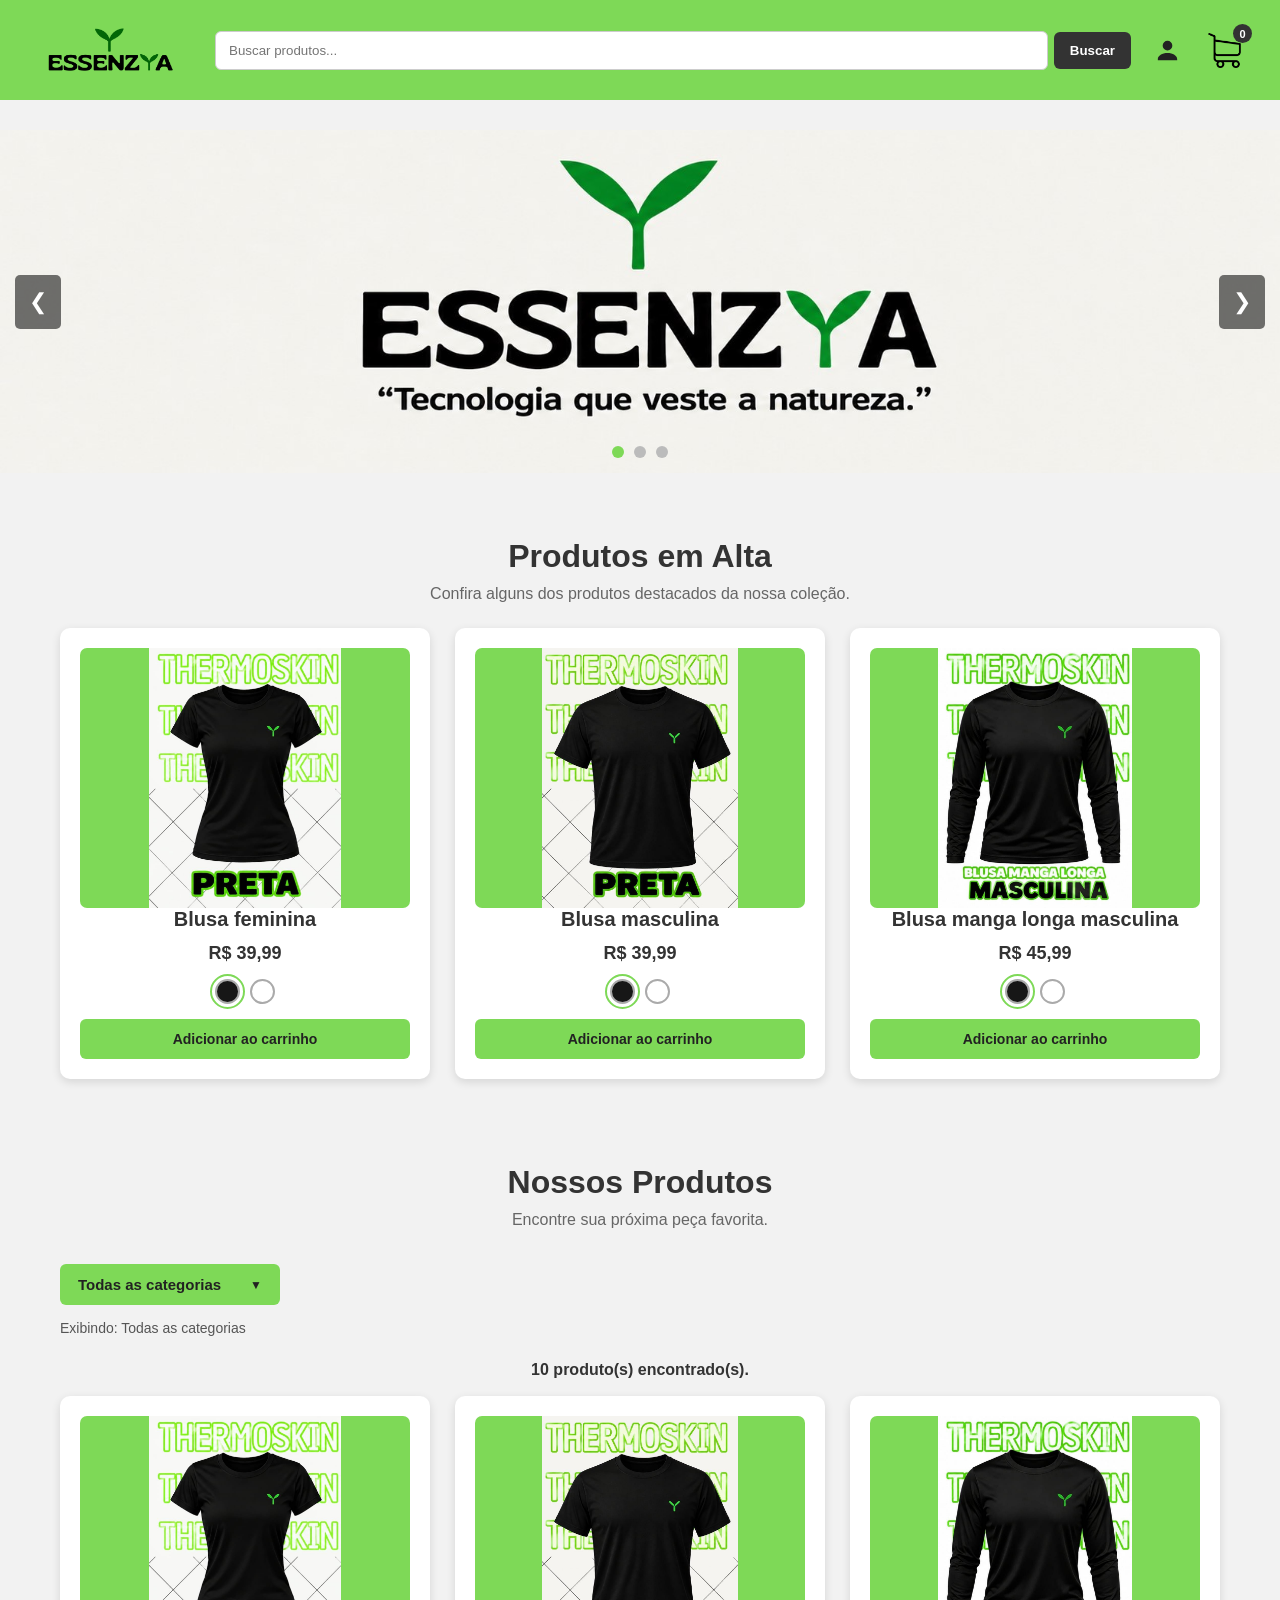
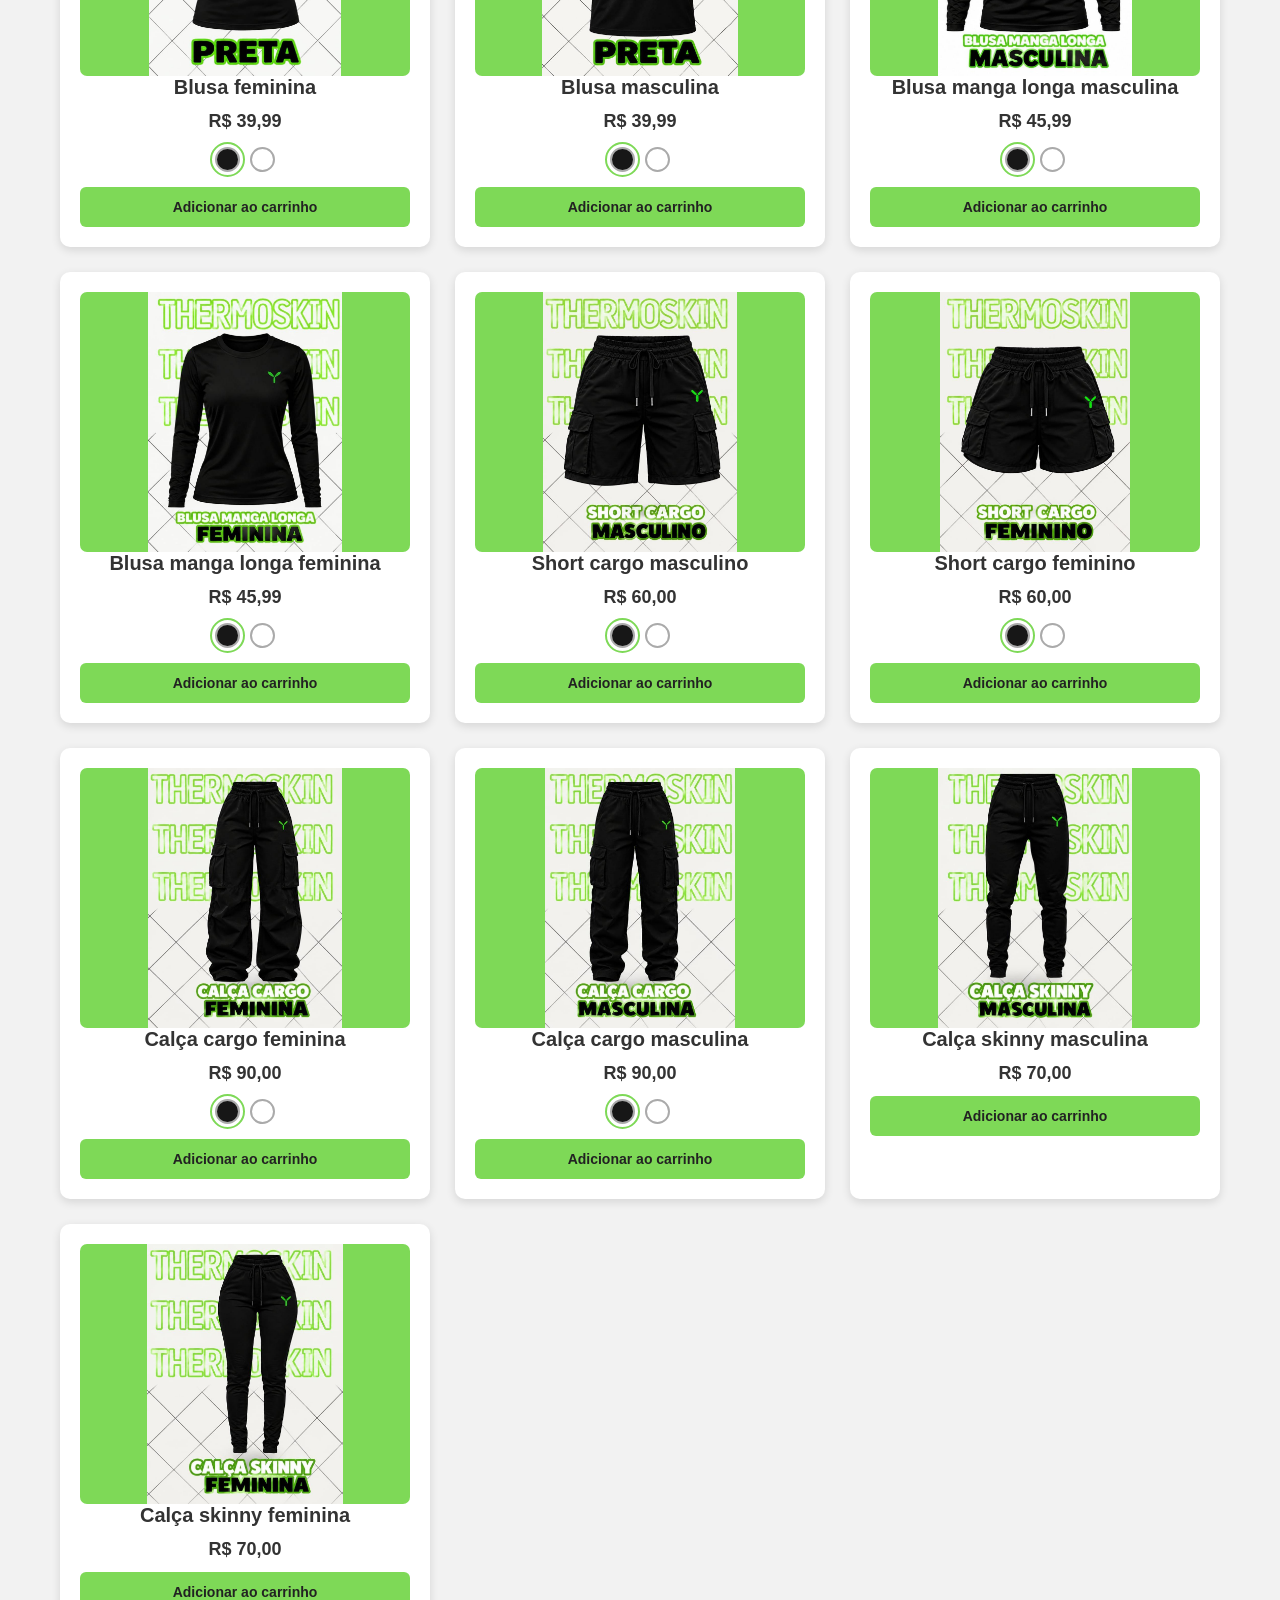
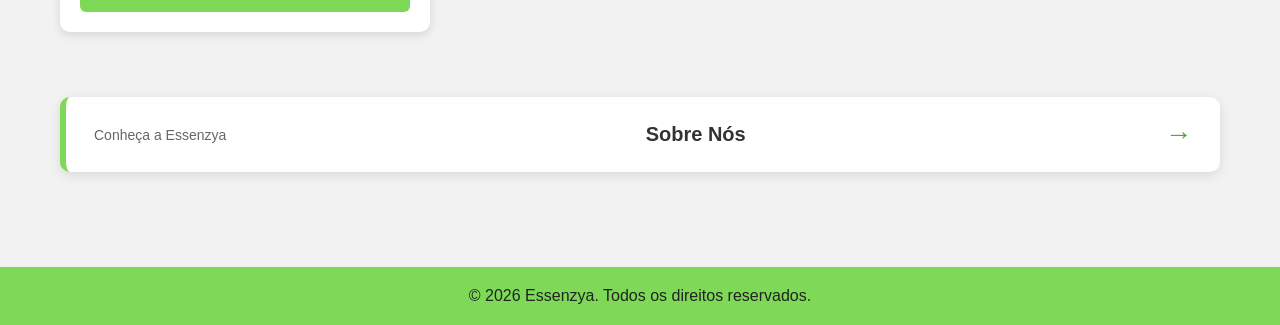
<file: index.html>
<!DOCTYPE html>
<html lang="pt-BR">
<head>
    <meta charset="UTF-8">
    <meta name="viewport" content="width=device-width, initial-scale=1.0">
    <title>Essenzya | Início</title>
    <link rel="stylesheet" href="style.css">
</head>
<body>

<header class="cabecalho">
    <a href="index.html" class="logo">
        <img src="img/logo.png" alt="Logo Essenzya">
    </a>

    <nav class="menu-principal">
        <div class="barra-pesquisa">
            <input type="text" id="campoPesquisa" placeholder="Buscar produtos...">
            <button type="button" onclick="pesquisar()">Buscar</button>
        </div>

        <a href="login.html" id="linkConta">Minha Conta</a>

        <button id="btnSair" onclick="sair()" style="display:none;">
            Sair
        </button>

        <a href="carrinho.html" class="link-carrinho" title="Meu carrinho">
            <img src="img/carrinho.png" alt="Carrinho de compras">
            <span id="contadorCarrinho">0</span>
        </a>
    </nav>
</header>

<div id="mensagem"></div>

<section class="carrossel">
    <div class="slide ativo">
        <img src="img/essenzya.jpg" alt="Destaque Essenzya">
    </div>

    <div class="slide">
        <img src="img/criação.essenzya.jpg" alt="Criação Essenzya">
    </div>

    <div class="slide">
        <img src="img/modelo.prin.jpg" alt="Modelo Essenzya">
    </div>

    <button class="anterior" onclick="mudarSlide(-1)">&#10094;</button>
    <button class="proximo" onclick="mudarSlide(1)">&#10095;</button>

    <div class="indicadores">
        <span class="ponto ativo" onclick="irParaSlide(0)"></span>
        <span class="ponto" onclick="irParaSlide(1)"></span>
        <span class="ponto" onclick="irParaSlide(2)"></span>
    </div>
</section>

<main>
    <section class="secao-produtos">
        <h1>Produtos em Alta</h1>
        <p class="subtitulo-produtos">
            Confira alguns dos produtos destacados da nossa coleção.
        </p>

        <div id="produtosEmAlta" class="lista-produtos"></div>
    </section>

    <section class="secao-produtos secao-catalogo">
        <h1>Nossos Produtos</h1>
        <p class="subtitulo-produtos">
            Encontre sua próxima peça favorita.
        </p>

        <div class="filtros-catalogo">
            <div class="area-categorias">
                <button
                    type="button"
                    class="botao-categorias"
                    onclick="alternarMenuCategorias()"
                    aria-expanded="false"
                >
                    <span id="textoBotaoCategoria">Todas as categorias</span>
                    <span id="setaCategorias">▼</span>
                </button>

                <div class="menu-categorias" id="menuCategorias">
                    <button type="button" data-categoria="todas"
                        onclick="selecionarCategoria('todas')">
                        Todas as categorias
                    </button>
                    <button type="button" data-categoria="feminino"
                        onclick="selecionarCategoria('feminino')">
                        Feminino
                    </button>
                    <button type="button" data-categoria="masculino"
                        onclick="selecionarCategoria('masculino')">
                        Masculino
                    </button>
                    <button type="button" data-categoria="blusa"
                        onclick="selecionarCategoria('blusa')">
                        Blusa
                    </button>
                    <button type="button" data-categoria="calca"
                        onclick="selecionarCategoria('calca')">
                        Calça
                    </button>
                </div>
            </div>

            <p id="categoriaSelecionada">Exibindo: todas as categorias</p>
        </div>

        <div id="resultadoPesquisa"></div>
        <div id="listaProdutosInicio" class="lista-produtos"></div>
    </section>

    <section class="area-sobre-nos">
        <a href="sobre.html" class="botao-sobre-nos">
            <span class="sobre-chamada">Conheça a Essenzya</span>
            <strong>Sobre Nós</strong>
            <span class="sobre-seta">→</span>
        </a>
    </section>
</main>

<footer>
    <p>&copy; 2026 Essenzya. Todos os direitos reservados.</p>
</footer>

<script src="script.js"></script>
<script src="catalogo.js"></script>
<script src="https://vlibras.gov.br/app/vlibras-plugin.js"></script>
</body>
</html>
</file>
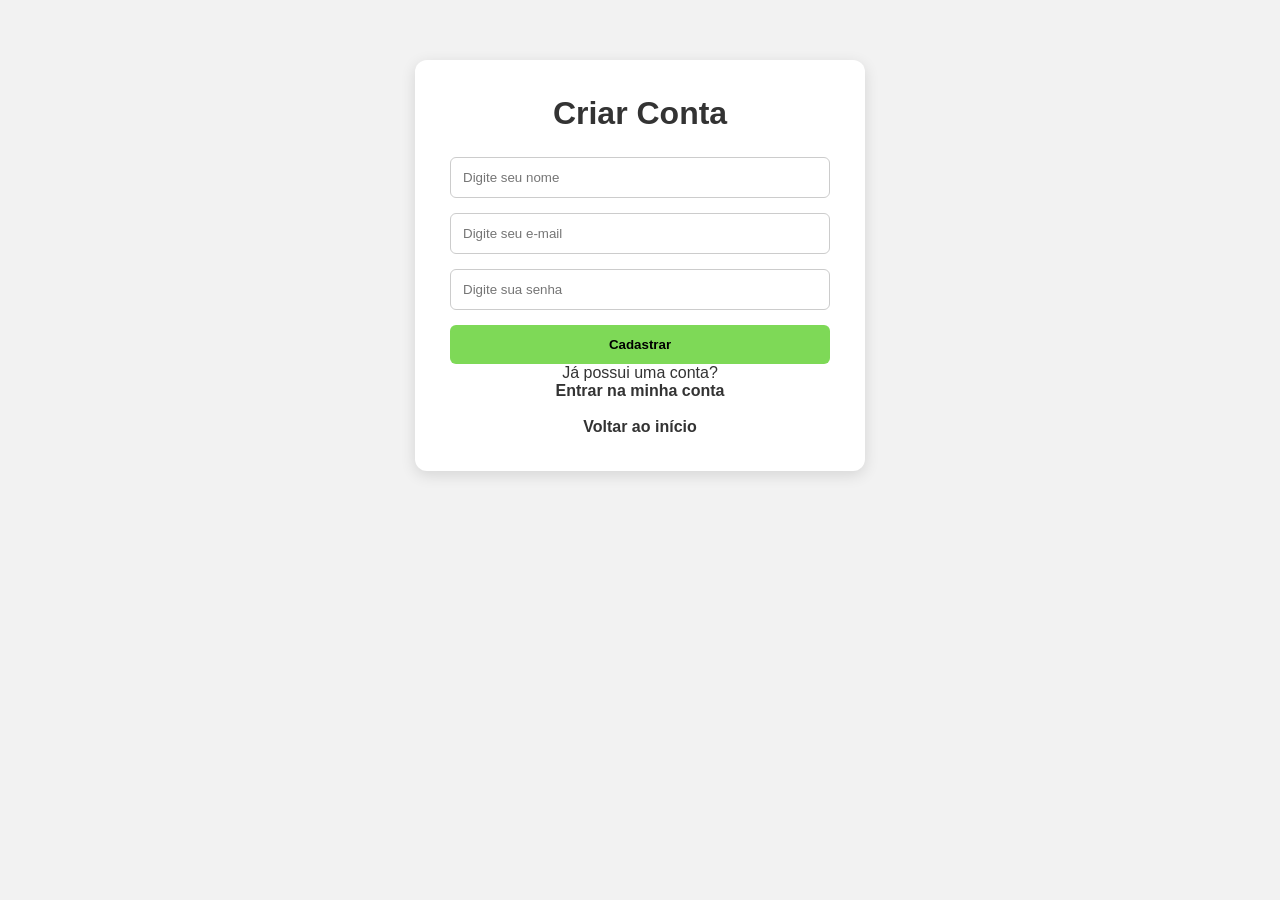
<file: cadastro.html>
<!DOCTYPE html>
<html lang="pt-BR">

<head>
    <meta charset="UTF-8">
    <meta name="viewport" content="width=device-width, initial-scale=1.0">
    <title>Criar Conta</title>

    <link rel="stylesheet" href="style.css">
</head>

<body>

    <main class="container-cadastro">

        <h1>Criar Conta</h1>

        <form id="formCadastro">

            <input 
            type="text" 
            id="nomeCadastro" 
            placeholder="Digite seu nome" 
            required>

            <input 
            type="email" 
            id="emailCadastro" 
            placeholder="Digite seu e-mail" 
            required>

            <input 
            type="password" 
            id="senhaCadastro" 
            placeholder="Digite sua senha" 
            required>

            <button type="submit">Cadastrar</button>

        </form>

        <p>Já possui uma conta?</p>

        <a href="login.html">Entrar na minha conta</a>

        <br><br>

        <a href="index.html">Voltar ao início</a>

    </main>

    <script src="script.js"></script>

</body>

</html>
</file>
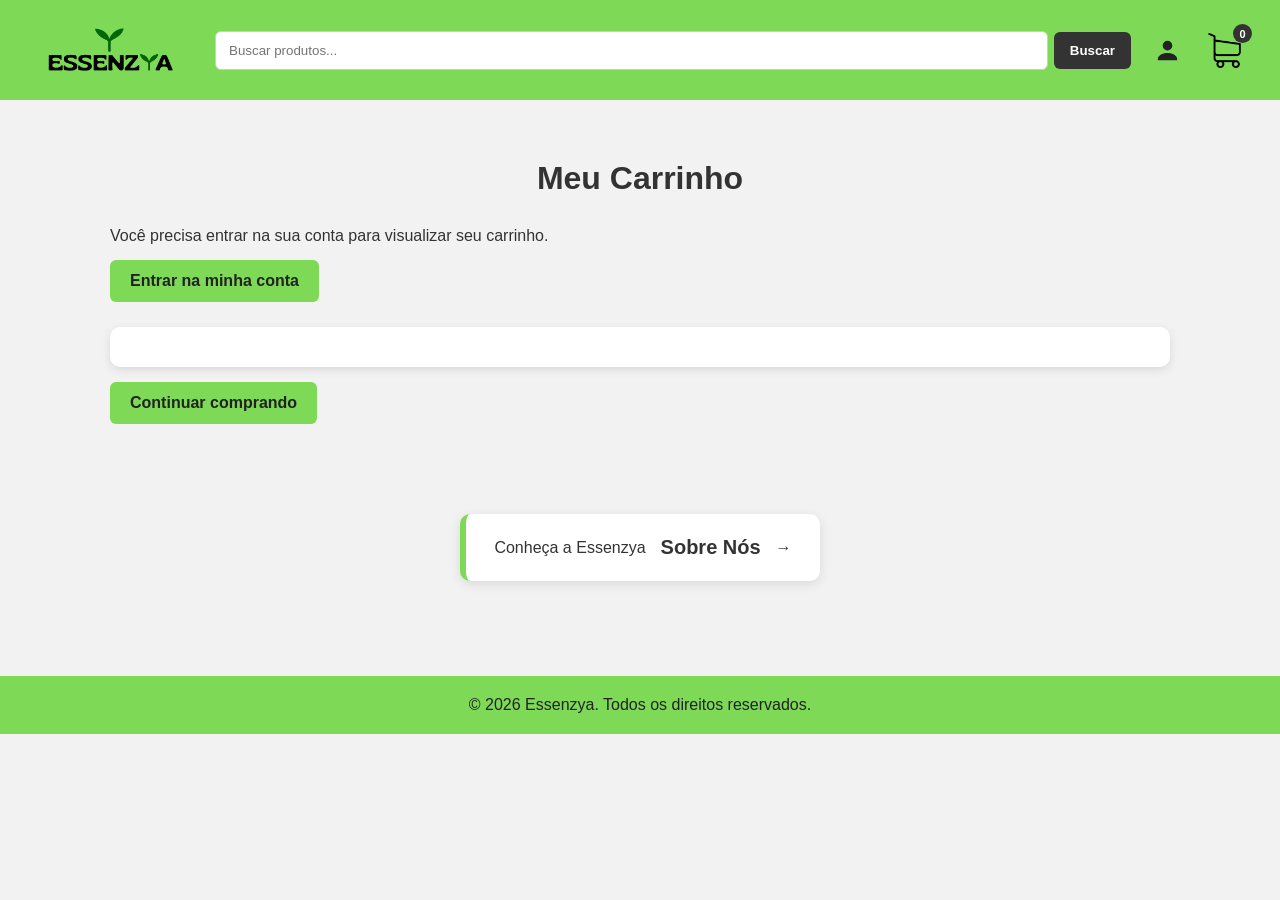
<file: carrinho.html>
<!DOCTYPE html>
<html lang="pt-BR">
<head>
    <meta charset="UTF-8">
    <meta name="viewport" content="width=device-width, initial-scale=1.0">
    <title>Meu Carrinho | Essenzya</title>
    <link rel="stylesheet" href="style.css">
</head>
<body>

    <header class="cabecalho">
        <a href="index.html" class="logo">
            <img src="img/logo.png" alt="Logotipo Essenzya">
        </a>

        <nav class="menu-principal">

            <div class="barra-pesquisa">
                <input
                    type="text"
                    id="campoPesquisa"
                    placeholder="Buscar produtos..."
                >

                <button type="button" onclick="pesquisar()">
                    Buscar
                </button>
            </div>

            <a href="login.html" id="linkConta">Minha Conta</a>

            <button
                id="btnSair"
                onclick="sair()"
                style="display: none;"
            >
                Sair
            </button>

            <a href="carrinho.html" class="link-carrinho" title="Meu carrinho">
                <img src="img/carrinho.png" alt="Carrinho">
                <span id="contadorCarrinho">0</span>
            </a>

        </nav>
    </header>

    <main class="container-carrinho">
        <h1>Meu Carrinho</h1>

        <div id="itensCarrinho"></div>

        <div id="resumoCarrinho"></div>

        <a
            href="index.html#listaProdutosInicio"
            class="botao-login-carrinho"
        >
            Continuar comprando
        </a>
    </main>

    <div class="area-sobre-nos">
        <a href="sobre.html" class="botao-sobre-nos">
            <span>Conheça a Essenzya</span>
            <strong>Sobre Nós</strong>
            <span class="seta-sobre-nos">→</span>
        </a>
    </div>

    <footer>
        <p>&copy; 2026 Essenzya. Todos os direitos reservados.</p>
    </footer>

    <script src="script.js"></script>
    <script src="catalogo.js"></script>

</body>
</html>
</file>
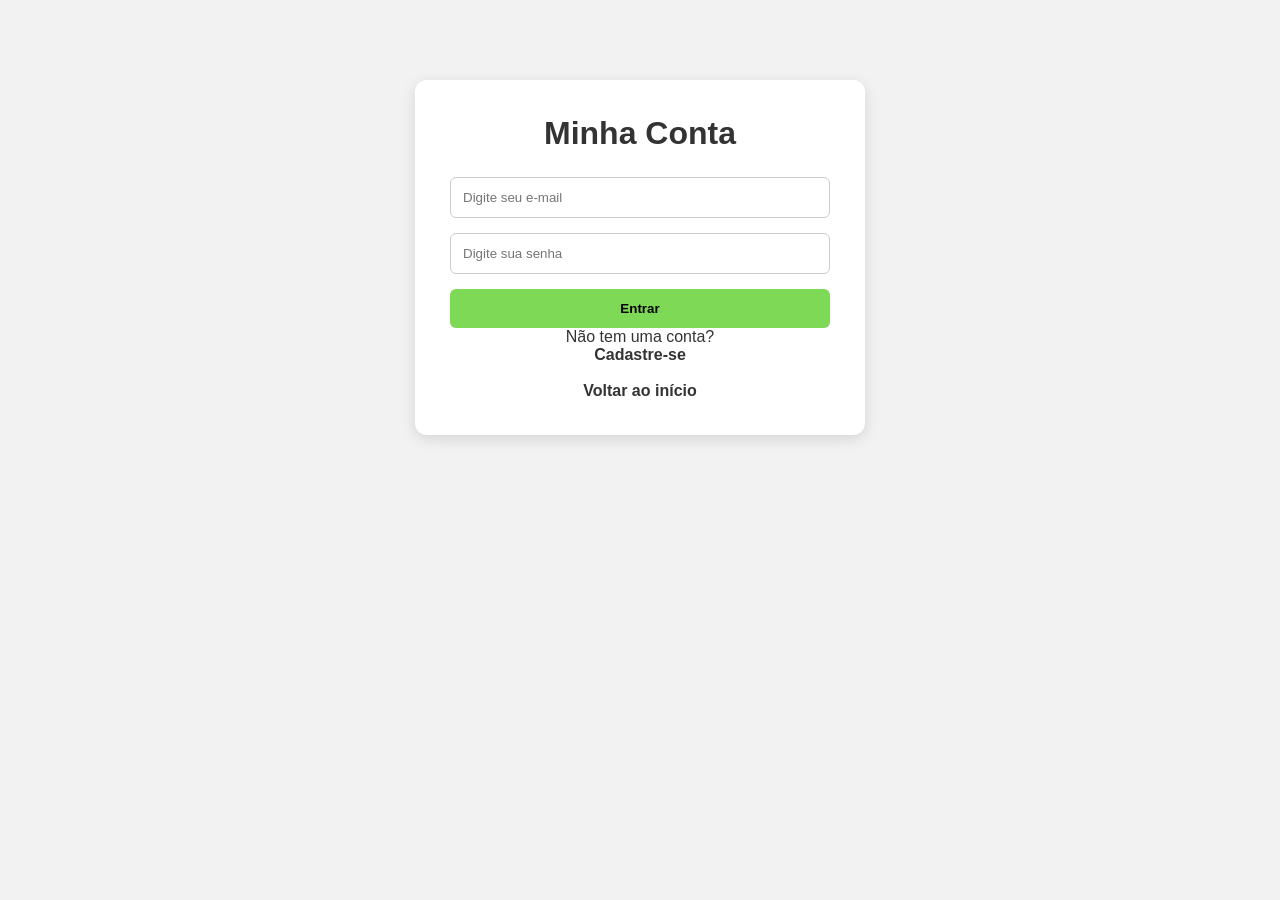
<file: login.html>
<!DOCTYPE html>
<html lang="pt-BR">
<head>
    <meta charset="UTF-8">
    <meta name="viewport" content="width=device-width, initial-scale=1.0">
    <title>Minha Conta | Essenzya</title>
    <link rel="stylesheet" href="style.css">
</head>
<body>

    <main class="container-login">
        <h1>Minha Conta</h1>

        <form id="formLogin">
            <input type="email" id="emailLogin"
                placeholder="Digite seu e-mail" required>

            <input type="password" id="senhaLogin"
                placeholder="Digite sua senha" required>

            <button type="submit">Entrar</button>
        </form>

        <p>Não tem uma conta?</p>
        <a href="cadastro.html">Cadastre-se</a>

        <br><br>

        <a href="index.html">Voltar ao início</a>
    </main>

    <script src="script.js"></script>
    <script src="admin-login.js"></script>

</body>
</html>
</file>
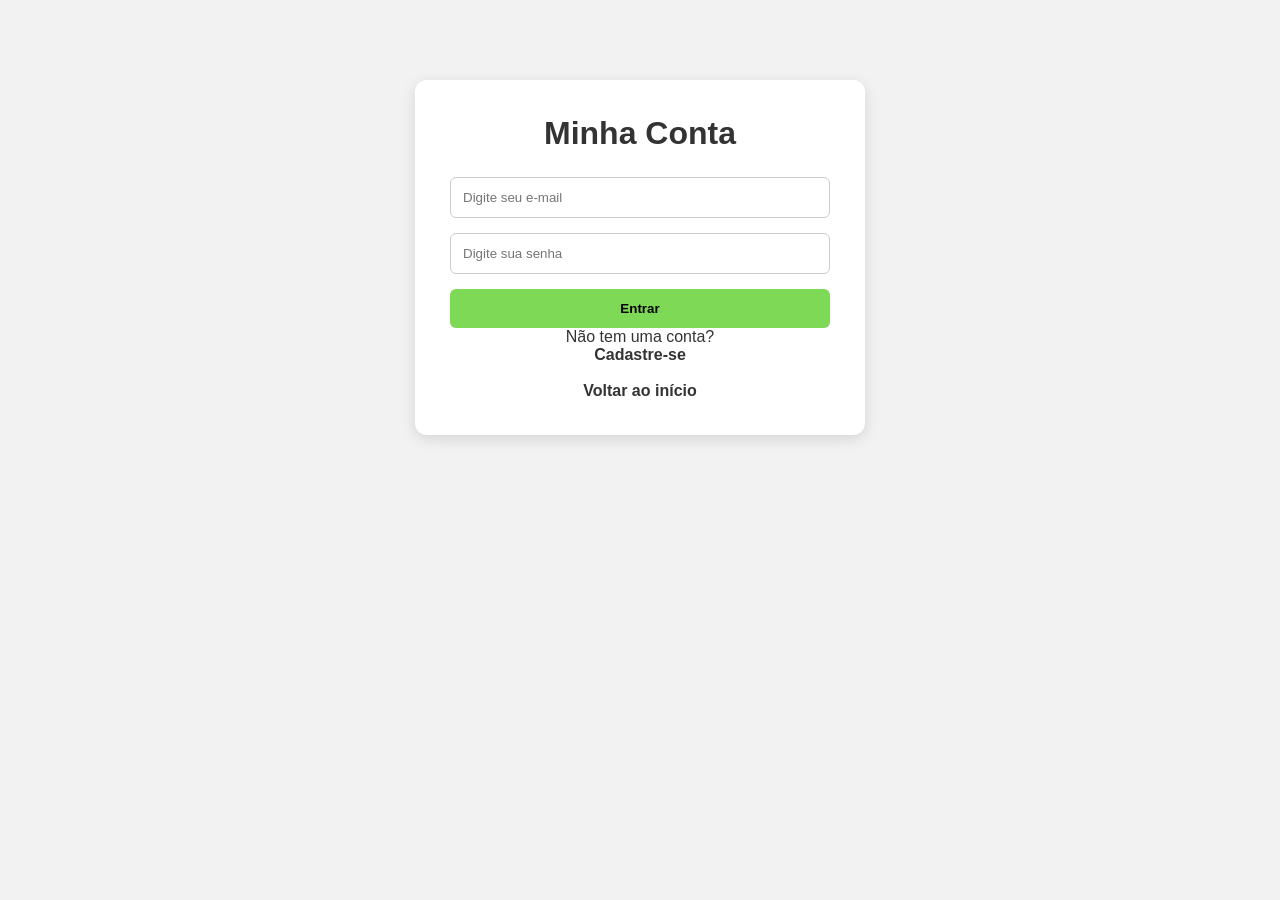
<file: produtos.html>
<!DOCTYPE html>
<html lang="pt-BR">
<head>
    <meta charset="UTF-8">
    <meta name="viewport" content="width=device-width, initial-scale=1.0">
    <title>Essenzya | Gerenciar Produtos</title>
    <link rel="stylesheet" href="style.css">
</head>

<body>

<header class="cabecalho">
    <a href="index.html" class="logo">
        <img src="img/logo.png" alt="Logo Essenzya">
    </a>

    <nav class="menu-principal menu-admin">
        <span class="identificacao-admin">Painel administrativo</span>

        <button type="button" class="botao-sair-admin" onclick="sairAdministrador()">
            Sair
        </button>
    </nav>
</header>

<main class="painel-admin">

    <div class="titulo-painel">
        <div>
            <span class="subtitulo-painel">ESSENZYA</span>
            <h1>Gerenciar Produtos</h1>
            <p>Cadastre, edite e atualize os produtos da loja.</p>
        </div>

        <div class="contador-admin">
            <span id="quantidadeProdutosAdmin">0</span>
            <small>Produtos cadastrados</small>
        </div>
    </div>

    <section class="formulario-admin" id="formularioAdmin" hidden>
        <h2 id="tituloFormularioProduto">Adicionar novo produto</h2>

        <form id="formProdutoAdmin">
            <input type="hidden" id="produtoId">
            <input type="hidden" id="imagemProdutoValorAdmin">

            <div class="campos-admin">

                <div class="campo-admin campo-largo">
                    <label for="nomeProdutoAdmin">Nome do produto</label>
                    <input
                        type="text"
                        id="nomeProdutoAdmin"
                        required
                        placeholder="Ex.: Blusa feminina"
                    >
                </div>

                <div class="campo-admin">
                    <label for="precoProdutoAdmin">Preço (R$)</label>
                    <input
                        type="number"
                        id="precoProdutoAdmin"
                        min="0.01"
                        step="0.01"
                        required
                        placeholder="39.99"
                    >
                </div>

                <div class="campo-admin campo-largo campo-categorias-admin">
                    <label>Categorias</label>

                    <select id="categoriaProdutoAdmin" multiple required>
                        <option value="feminino">Feminino</option>
                        <option value="masculino">Masculino</option>
                        <option value="blusa">Blusa</option>
                        <option value="calca">Calça</option>
                    </select>

                    <div class="categorias-admin" id="botoesCategoriasAdmin">
                        <button type="button" class="categoria-admin" data-categoria="feminino">
                            Feminino
                        </button>

                        <button type="button" class="categoria-admin" data-categoria="masculino">
                            Masculino
                        </button>

                        <button type="button" class="categoria-admin" data-categoria="blusa">
                            Blusa
                        </button>

                        <button type="button" class="categoria-admin" data-categoria="calca">
                            Calça
                        </button>
                    </div>

                    <small>Toque nas categorias para selecionar ou desmarcar.</small>
                </div>

                <div class="campo-admin campo-largo">
                    <label for="coresProdutoAdmin">Cores disponíveis</label>

                    <input
                        type="text"
                        id="coresProdutoAdmin"
                        placeholder="Ex.: preto, branco, azul"
                    >

                    <small>Separe as cores por vírgula.</small>
                </div>

                <!-- IMAGEM PRINCIPAL: usada quando há zero ou uma cor -->
                <div
                    class="campo-admin campo-largo"
                    id="campoImagemPrincipalContainer"
                >
                    <label>Imagem principal do produto</label>

                    <div class="campo-imagem-admin">
                        <strong>Escolha como adicionar a imagem:</strong>

                        <div class="opcoes-imagem-admin">
                            <label for="imagemProdutoAdmin">
                                Selecionar do dispositivo
                            </label>

                            <input
                                type="file"
                                id="imagemProdutoAdmin"
                                accept="image/*"
                            >

                            <div class="separador-imagem-admin">OU</div>

                            <label for="urlImagemPrincipalAdmin">
                                Colar link da imagem
                            </label>

                            <input
                                type="url"
                                id="urlImagemPrincipalAdmin"
                                placeholder="https://exemplo.com/imagem.jpg"
                            >
                        </div>

                        <small>
                            Selecione uma foto do computador ou celular,
                            ou cole um endereço de imagem da internet.
                        </small>

                        <img
                            id="previaImagemPrincipal"
                            alt="Prévia da imagem principal"
                        >

                        <button
                            type="button"
                            id="removerImagemPrincipalAdmin"
                            class="botao-remover-imagem-admin"
                        >
                            Remover imagem
                        </button>
                    </div>
                </div>

                <!-- IMAGENS INDIVIDUAIS: usadas quando há duas ou mais cores -->
                <div
                    class="campo-admin campo-largo"
                    id="campoImagensCoresContainer"
                    style="display: none;"
                >
                    <label>Imagens das cores</label>

                    <div id="imagensCoresAdmin" class="imagens-cores-admin"></div>

                    <small class="ajuda-cores">
                        Cada cor terá seu próprio campo de imagem.
                        Selecione uma foto do dispositivo ou cole um link.
                    </small>
                </div>

            </div>

            <div class="opcoes-promocao-admin">
                <label class="check-promocao">
                    <input type="checkbox" id="promocaoProdutoAdmin">
                    Produto em promoção
                </label>

                <div class="campo-admin">
                    <label for="precoPromocionalAdmin">
                        Preço promocional (R$)
                    </label>

                    <input
                        type="number"
                        id="precoPromocionalAdmin"
                        min="0.01"
                        step="0.01"
                        placeholder="29.99"
                    >
                </div>
            </div>

            <div class="acoes-formulario-admin">
                <button
                    type="submit"
                    id="botaoSalvarProduto"
                    class="botao-salvar-admin"
                >
                    Salvar produto
                </button>

                <button
                    type="button"
                    id="botaoCancelarEdicao"
                    class="botao-cancelar-admin"
                    onclick="cancelarEdicaoProduto()"
                    style="display: none;"
                >
                    Cancelar
                </button>
            </div>
        </form>
    </section>

    <section class="secao-lista-admin">
        <div class="cabecalho-lista-admin">
            <div>
                <h2>Produtos cadastrados</h2>
                <p>As alterações feitas aqui também aparecem na página inicial.</p>
            </div>

            <button
                type="button"
                id="botaoAdicionarProduto"
                class="botao-adicionar-produto"
                aria-label="Adicionar produto"
                title="Adicionar produto"
            >
                +
            </button>
        </div>

        <div id="listaProdutosAdmin" class="lista-produtos lista-admin"></div>
    </section>


</main>

<footer>
    <p>&copy; 2026 Essenzya. Todos os direitos reservados.</p>
</footer>

<script src="script.js"></script>
<script src="catalogo.js"></script>
<script src="admin.js"></script>

</body>
</html>
</file>
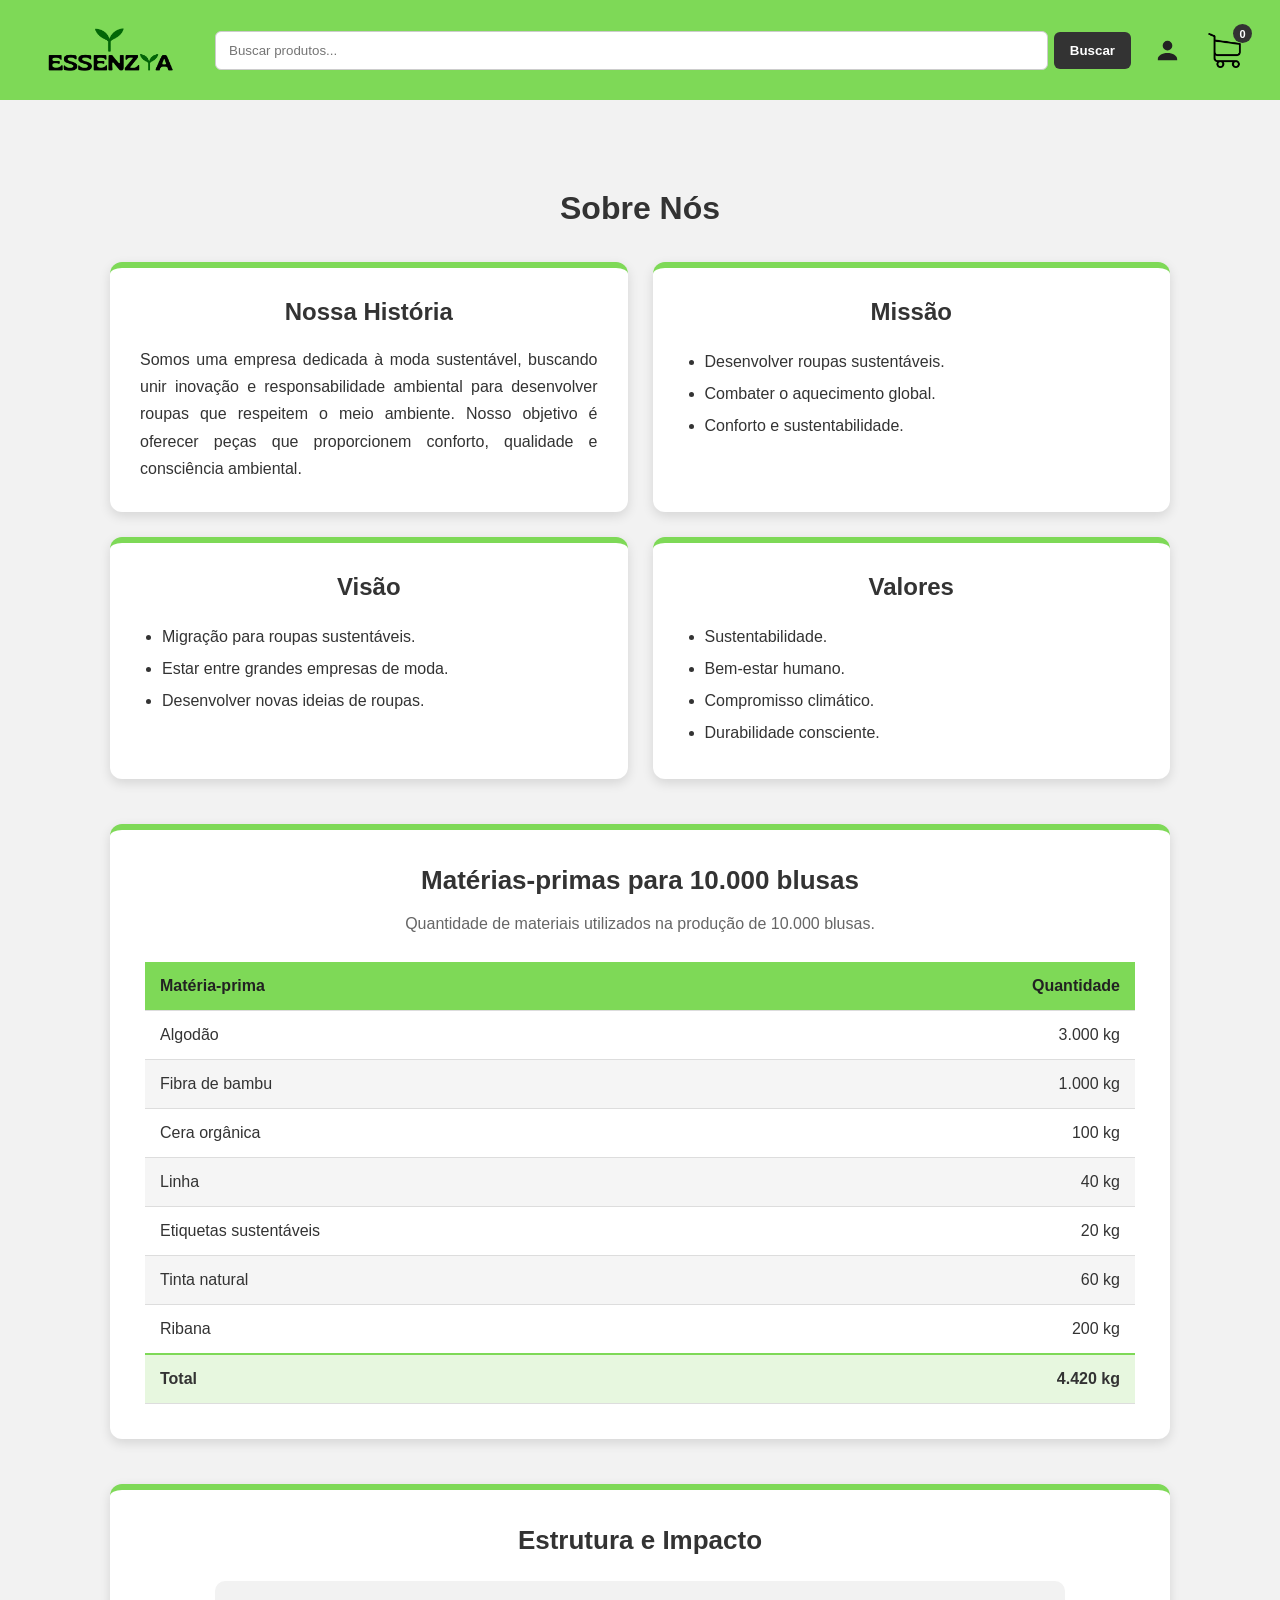
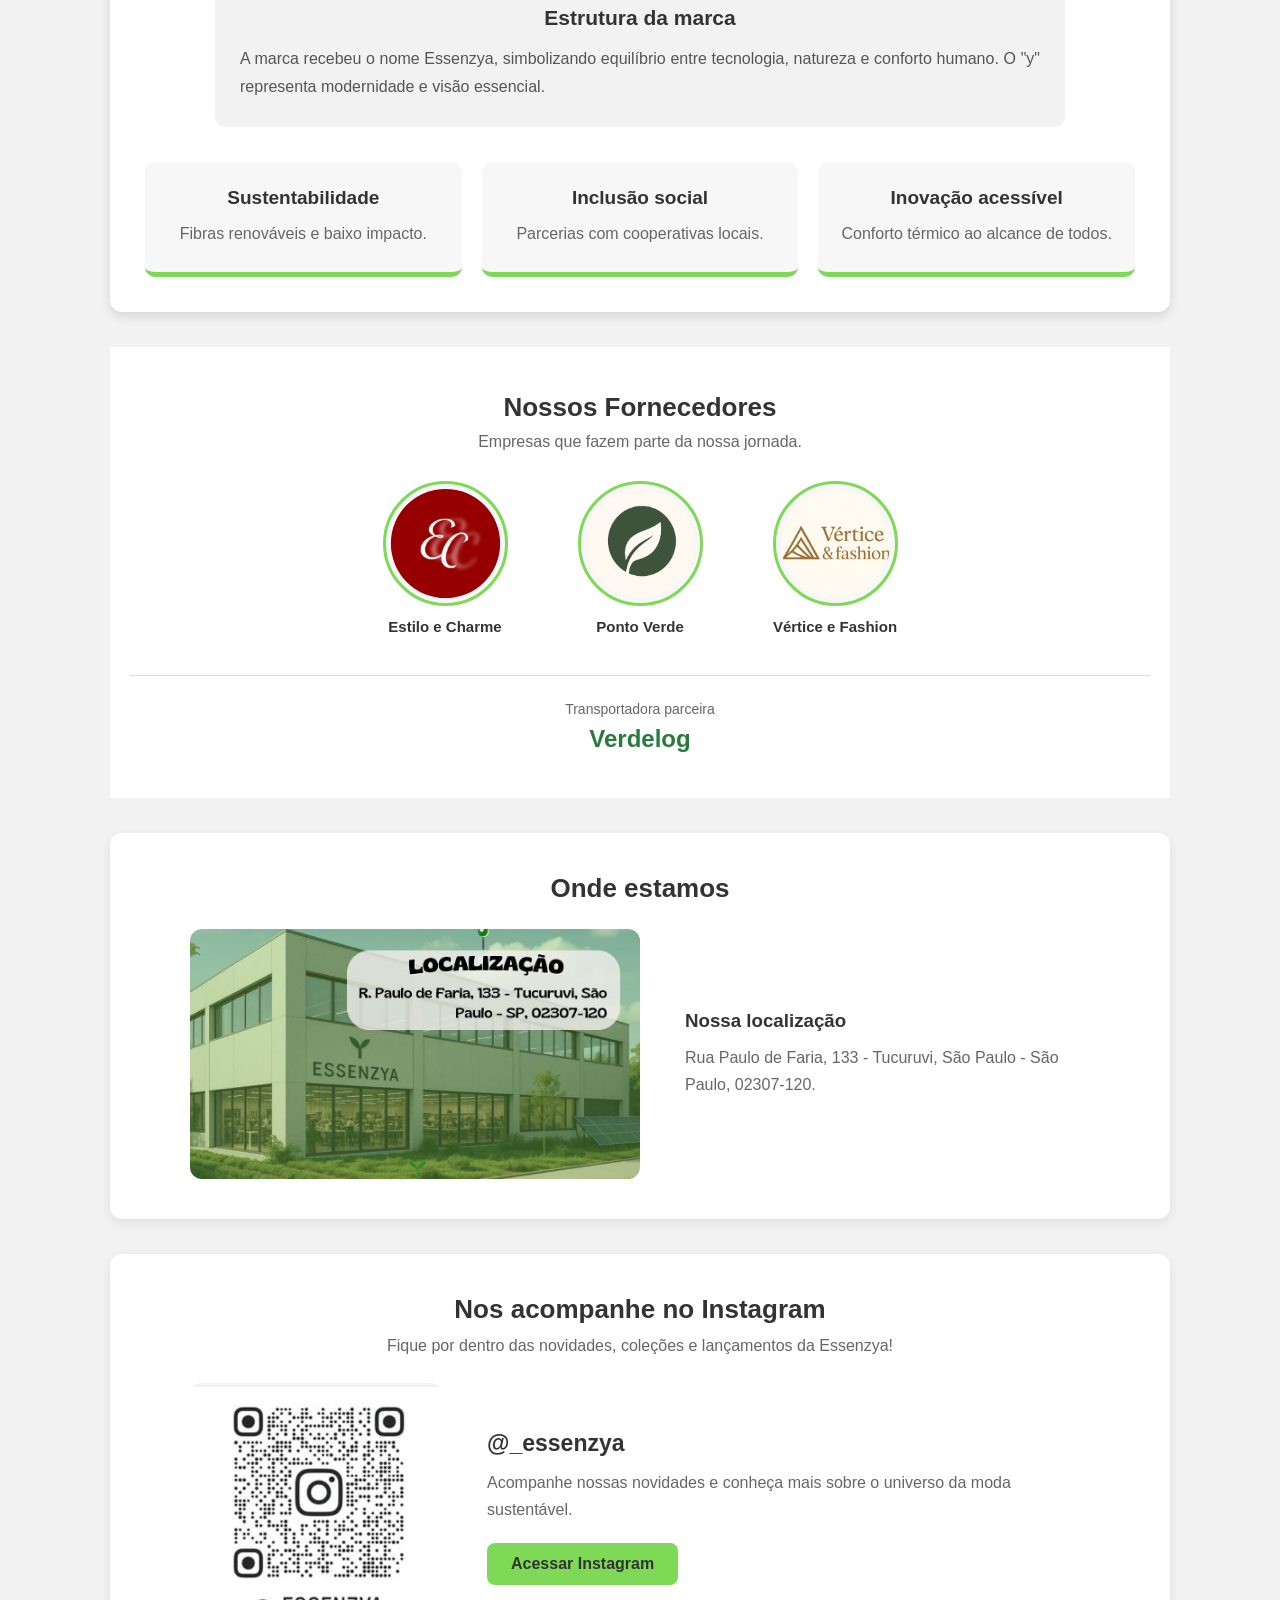
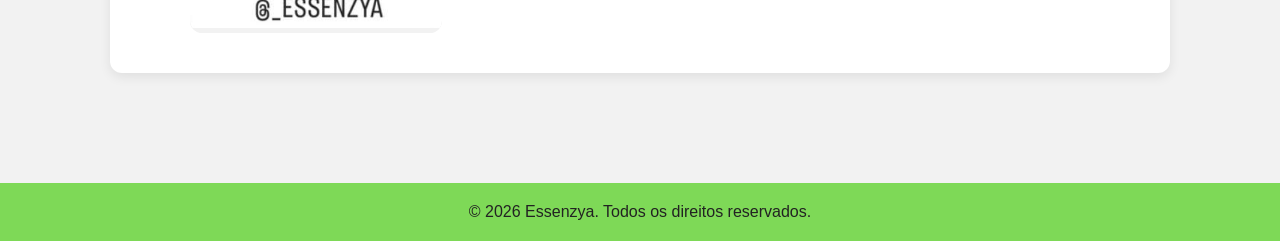
<file: sobre.html>
<!DOCTYPE html>
<html lang="pt-BR">
<head>
    <meta charset="UTF-8">
    <meta name="viewport" content="width=device-width, initial-scale=1.0">
    <title>Sobre Nós | Essenzya</title>
    <link rel="stylesheet" href="style.css">
</head>
<body>

    <header class="cabecalho">
        <a href="index.html" class="logo">
            <img src="img/logo.png" alt="Logotipo Essenzya">
        </a>

        <nav class="menu-principal">

            <div class="barra-pesquisa">
                <input
                    type="text"
                    id="campoPesquisa"
                    placeholder="Buscar produtos..."
                >

                <button type="button" onclick="pesquisar()">
                    Buscar
                </button>
            </div>

            <a href="login.html" id="linkConta">Minha Conta</a>

            <button
                id="btnSair"
                onclick="sair()"
                style="display: none;"
            >
                Sair
            </button>

            <a href="carrinho.html" class="link-carrinho" title="Meu carrinho">
                <img src="img/carrinho.png" alt="Carrinho">
                <span id="contadorCarrinho">0</span>
            </a>

        </nav>
    </header>

    <div id="mensagem"></div>

    <main class="sobre-container">

        <h1>Sobre Nós</h1>

        <div class="sobre-grid">

            <div class="sobre">
                <h2>Nossa História</h2>

                <p>
                    Somos uma empresa dedicada à moda sustentável,
                    buscando unir inovação e responsabilidade ambiental
                    para desenvolver roupas que respeitem o meio ambiente.
                    Nosso objetivo é oferecer peças que proporcionem
                    conforto, qualidade e consciência ambiental.
                </p>
            </div>

            <div class="sobre">
                <h2>Missão</h2>

                <ul>
                    <li>Desenvolver roupas sustentáveis.</li>
                    <li>Combater o aquecimento global.</li>
                    <li>Conforto e sustentabilidade.</li>
                </ul>
            </div>

            <div class="sobre">
                <h2>Visão</h2>

                <ul>
                    <li>Migração para roupas sustentáveis.</li>
                    <li>Estar entre grandes empresas de moda.</li>
                    <li>Desenvolver novas ideias de roupas.</li>
                </ul>
            </div>

            <div class="sobre">
                <h2>Valores</h2>

                <ul>
                    <li>Sustentabilidade.</li>
                    <li>Bem-estar humano.</li>
                    <li>Compromisso climático.</li>
                    <li>Durabilidade consciente.</li>
                </ul>
            </div>

        </div>

        <!-- MATÉRIAS-PRIMAS -->
        <section class="secao-materias-primas">

            <h2>Matérias-primas para 10.000 blusas</h2>

            <p class="subtitulo-materias">
                Quantidade de materiais utilizados na produção de 10.000 blusas.
            </p>

            <div class="tabela-materias-container">
                <table class="tabela-materias">
                    <thead>
                        <tr>
                            <th>Matéria-prima</th>
                            <th>Quantidade</th>
                        </tr>
                    </thead>

                    <tbody>
                        <tr>
                            <td>Algodão</td>
                            <td>3.000 kg</td>
                        </tr>
                        <tr>
                            <td>Fibra de bambu</td>
                            <td>1.000 kg</td>
                        </tr>
                        <tr>
                            <td>Cera orgânica</td>
                            <td>100 kg</td>
                        </tr>
                        <tr>
                            <td>Linha</td>
                            <td>40 kg</td>
                        </tr>
                        <tr>
                            <td>Etiquetas sustentáveis</td>
                            <td>20 kg</td>
                        </tr>
                        <tr>
                            <td>Tinta natural</td>
                            <td>60 kg</td>
                        </tr>
                        <tr>
                            <td>Ribana</td>
                            <td>200 kg</td>
                        </tr>
                    </tbody>

                    <tfoot>
                        <tr>
                            <th>Total</th>
                            <th>4.420 kg</th>
                        </tr>
                    </tfoot>
                </table>
            </div>

        </section>

        <!-- ESTRUTURA E IMPACTO -->
        <section class="secao-estrutura-impacto">

            <h2>Estrutura e Impacto</h2>

            <div class="estrutura-marca">
                <h3>Estrutura da marca</h3>

                <p>
                    A marca recebeu o nome Essenzya, simbolizando equilíbrio
                    entre tecnologia, natureza e conforto humano.
                    O "y" representa modernidade e visão essencial.
                </p>
            </div>

            <div class="impactos-grid">

                <div class="card-impacto">
                    <h3>Sustentabilidade</h3>
                    <p>Fibras renováveis e baixo impacto.</p>
                </div>

                <div class="card-impacto">
                    <h3>Inclusão social</h3>
                    <p>Parcerias com cooperativas locais.</p>
                </div>

                <div class="card-impacto">
                    <h3>Inovação acessível</h3>
                    <p>Conforto térmico ao alcance de todos.</p>
                </div>

            </div>

        </section>

        <!-- FORNECEDORES E TRANSPORTADORA -->
        <section class="secao-parceiros">
            <h2>Nossos Fornecedores</h2>
            <p class="subtitulo-parceiros">Empresas que fazem parte da nossa jornada.</p>

            <div class="lista-fornecedores">
                <div class="fornecedor">
                    <div class="circulo-fornecedor">
                        <img src="img/charme.jpg" alt="Logo Estilo e Charme">
                    </div>
                    <h3>Estilo e Charme</h3>
                </div>

                <div class="fornecedor">
                    <div class="circulo-fornecedor">
                        <img src="img/pontoverde.jpg" alt="Logo Ponto Verde">
                    </div>
                    <h3>Ponto Verde</h3>
                </div>

                <div class="fornecedor">
                    <div class="circulo-fornecedor">
                        <img src="img/vertice.jpg" alt="Logo Vértice e Fashion">
                    </div>
                    <h3>Vértice e Fashion</h3>
                </div>
            </div>

            <div class="transportadora">
                <span class="titulo-transportadora">Transportadora parceira</span>
                <strong>Verdelog</strong>
            </div>
        </section>

        <!-- LOCALIZAÇÃO -->
        <section class="secao-localizacao">
            <h2>Onde estamos</h2>

            <div class="localizacao-container">
                <div class="localizacao-imagem">
                    <img src="img/local.jpeg" alt="Imagem da localização da Essenzya">
                </div>

                <div class="localizacao-informacoes">
                    <h3>Nossa localização</h3>
                    <p>Rua Paulo de Faria, 133 - Tucuruvi, São Paulo - São Paulo, 02307-120.</p>
                </div>
            </div>
        </section>

        <!-- INSTAGRAM -->
        <section class="secao-instagram">
            <h2>Nos acompanhe no Instagram</h2>
            <p>Fique por dentro das novidades, coleções e lançamentos da Essenzya!</p>

            <div class="instagram-container">
                <div class="instagram-imagem">
                    <img src="img/insta.jpeg" alt="Imagem do Instagram da Essenzya">
                </div>

                <div class="instagram-informacoes">
                    <h3>@_essenzya</h3>
                    <p>Acompanhe nossas novidades e conheça mais sobre o universo da moda sustentável.</p>
                    <a href="https://www.instagram.com" target="_blank" rel="noopener noreferrer" class="botao-instagram">Acessar Instagram</a>
                </div>
            </div>
        </section>

    </main>

    <footer>
        <p>&copy; 2026 Essenzya. Todos os direitos reservados.</p>
    </footer>

    <script src="script.js"></script>
    <script src="catalogo.js"></script>

</body>
</html>
</file>
<file: style.css>
/* =========================
   CONFIGURAÇÕES GERAIS
========================= */

* {
    margin: 0;
    padding: 0;
    box-sizing: border-box;
    font-family: Arial, sans-serif;
}

html, body {
    min-height: 100%;
}

body {
    background-color: #f2f2f2;
    color: #333;
    display: flex;
    flex-direction: column;
    overflow-x: hidden;
}

main {
    flex: 1;
}

button {
    cursor: pointer;
}

/* =========================
   CABEÇALHO
========================= */

.cabecalho {
    width: 100%;
    min-height: 85px;
    padding: 10px 35px;
    background: #7ed957;
    display: flex;
    align-items: center;
    justify-content: space-between;
    gap: 30px;
}

.logo {
    display: flex;
    align-items: center;
    flex-shrink: 0;
}

.logo img {
    width: 110px;
    height: 65px;
    object-fit: contain;
}

.menu-principal {
    display: flex;
    align-items: center;
    justify-content: flex-end;
    gap: 25px;
    flex: 1;
    min-width: 0;
}

.menu-principal > a:not(.link-carrinho) {
    color: #222;
    text-decoration: none;
    font-weight: bold;
    font-size: 15px;
    white-space: nowrap;
}

.menu-principal > a:hover {
    color: #fff;
}

/* Pesquisa */

.barra-pesquisa {
    display: flex;
    align-items: center;
    gap: 6px;
    flex: 0 1 370px;
    min-width: 0;
}

.barra-pesquisa input {
    width: 100%;
    min-width: 100px;
    padding: 11px 13px;
    border: 1px solid #ccc;
    border-radius: 6px;
    outline: none;
    background: #fff;
}

.barra-pesquisa input:focus {
    border-color: #333;
}

.barra-pesquisa button {
    padding: 11px 16px;
    background: #333;
    color: #fff;
    border: none;
    border-radius: 6px;
    font-weight: bold;
    white-space: nowrap;
}

.barra-pesquisa button:hover {
    background: #555;
}

#btnSair,
.botao-sair-admin {
    padding: 10px 16px;
    background: #333;
    color: #fff;
    border: none;
    border-radius: 6px;
    font-weight: bold;
}

#btnSair:hover,
.botao-sair-admin:hover {
    background: #555;
}

/* Ícone de perfil */

.cabecalho #linkConta {
    display: inline-flex;
    align-items: center;
    justify-content: center;
    width: 42px;
    height: 42px;
    min-width: 42px;
    padding: 0;
    font-size: 0;
    line-height: 0;
    flex-shrink: 0;
    text-decoration: none;
}

.cabecalho #linkConta::before {
    content: "";
    display: block;
    width: 29px;
    height: 29px;
    background-color: #222;

    -webkit-mask-image: url("data:image/svg+xml,%3Csvg xmlns='http://www.w3.org/2000/svg' viewBox='0 0 24 24'%3E%3Cpath fill='black' d='M12 12a4 4 0 1 0 0-8 4 4 0 0 0 0 8Zm0 2c-4.42 0-8 2.24-8 5v1h16v-1c0-2.76-3.58-5-8-5Z'/%3E%3C/svg%3E");
    mask-image: url("data:image/svg+xml,%3Csvg xmlns='http://www.w3.org/2000/svg' viewBox='0 0 24 24'%3E%3Cpath fill='black' d='M12 12a4 4 0 1 0 0-8 4 4 0 0 0 0 8Zm0 2c-4.42 0-8 2.24-8 5v1h16v-1c0-2.76-3.58-5-8-5Z'/%3E%3C/svg%3E");

    -webkit-mask-repeat: no-repeat;
    mask-repeat: no-repeat;
    -webkit-mask-position: center;
    mask-position: center;
    -webkit-mask-size: contain;
    mask-size: contain;
}

.cabecalho #linkConta:hover::before {
    background-color: #fff;
}

/* Carrinho */

.link-carrinho {
    position: relative;
    display: flex;
    align-items: center;
    justify-content: center;
    flex-shrink: 0;
    width: 42px;
    height: 42px;
}

.link-carrinho img {
    display: block;
    width: 35px;
    height: 35px;
    object-fit: contain;
}

#contadorCarrinho {
    position: absolute;
    top: -5px;
    right: -7px;
    background: #333;
    color: #fff;
    font-size: 11px;
    font-weight: bold;
    border-radius: 50%;
    width: 19px;
    height: 19px;
    display: flex;
    align-items: center;
    justify-content: center;
}

#mensagem {
    text-align: center;
    margin: 15px;
    font-size: 17px;
    font-weight: bold;
    color: #333;
}

/* =========================
   CARROSSEL
========================= */

.carrossel {
    width: 100%;
    height: 350px;
    position: relative;
    overflow: hidden;
    background: #222;
}

.slide {
    display: none;
    width: 100%;
    height: 100%;
}

.slide.ativo {
    display: block;
}

.slide img {
    width: 100%;
    height: 100%;
    object-fit: contain;
    object-position: center;
    display: block;
}

.anterior,
.proximo {
    position: absolute;
    top: 50%;
    transform: translateY(-50%);
    background: rgba(0, 0, 0, .55);
    color: #fff;
    border: none;
    padding: 14px;
    font-size: 22px;
    border-radius: 5px;
}

.anterior {
    left: 15px;
}

.proximo {
    right: 15px;
}

.anterior:hover,
.proximo:hover {
    background: rgba(0, 0, 0, .85);
}

.indicadores {
    position: absolute;
    bottom: 15px;
    left: 50%;
    transform: translateX(-50%);
    display: flex;
    gap: 10px;
}

.ponto {
    width: 12px;
    height: 12px;
    background: #bbb;
    border-radius: 50%;
    cursor: pointer;
}

.ponto.ativo {
    background: #7ed957;
}

/* =========================
   SEÇÕES DE PRODUTOS
========================= */

.secao-produtos {
    max-width: 1200px;
    margin: 45px auto;
    padding: 20px;
    text-align: center;
}

.secao-produtos h1 {
    font-size: 32px;
    color: #333;
    margin-bottom: 10px;
}

.subtitulo-produtos {
    color: #666;
    margin-bottom: 25px;
    font-size: 16px;
}

.lista-produtos {
    display: grid;
    grid-template-columns: repeat(3, minmax(0, 1fr));
    gap: 25px;
    align-items: stretch;
}

.produto {
    position: relative;
    min-width: 0;
    background: #fff;
    padding: 20px;
    border-radius: 10px;
    box-shadow: 0 3px 10px rgba(0, 0, 0, .12);
    text-align: center;
    transition: transform .3s;
}

.produto:hover {
    transform: translateY(-5px);
}

.imagem-produto-container {
    position: relative;
    width: 100%;
}

.produto img {
    width: 100%;
    height: 260px;
    object-fit: contain;
    display: block;
    margin-bottom: 15px;
}

.produto h2 {
    font-size: 20px;
    margin-bottom: 10px;
    color: #333;
}

.produto .preco {
    font-size: 18px;
    font-weight: bold;
    color: #333;
    margin: 12px 0;
}

.produto button:not(.opcao-cor) {
    width: 100%;
    padding: 12px;
    background: #7ed957;
    color: #222;
    border: none;
    border-radius: 6px;
    font-size: 14px;
    font-weight: bold;
    transition: .3s;
}

.produto button:not(.opcao-cor):hover {
    background: #68bd43;
}

.preco-antigo {
    color: #888;
    text-decoration: line-through;
    font-size: 14px;
    margin-top: 10px;
}

.preco-promocional {
    color: #d33 !important;
}

.etiqueta-promocao {
    display: inline-block;
    padding: 5px 10px;
    margin-bottom: 12px;
    border-radius: 5px;
    background: #e74c3c;
    color: #fff;
    font-size: 11px;
    font-weight: bold;
}

.produto-esgotado {
    filter: grayscale(1);
    opacity: .72;
}

.etiqueta-esgotado {
    position: absolute;
    top: 12px;
    left: 12px;
    background: #333;
    color: #fff;
    padding: 7px 10px;
    border-radius: 5px;
    font-size: 11px;
    font-weight: bold;
}

.botao-esgotado {
    background: #888 !important;
    color: #fff !important;
    cursor: not-allowed;
}

/* =========================
   CATEGORIAS
========================= */

.filtros-catalogo {
    margin: 15px 0 25px;
    text-align: left;
}

.area-categorias {
    position: relative;
    display: inline-block;
    margin: 10px 0;
    z-index: 100;
}

.botao-categorias {
    display: flex;
    align-items: center;
    justify-content: space-between;
    gap: 18px;
    min-width: 220px;
    padding: 12px 18px;
    background: #7ed957;
    color: #222;
    border: none;
    border-radius: 6px;
    font-size: 15px;
    font-weight: bold;
    transition: .3s;
}

.botao-categorias:hover {
    background: #68bd43;
}

#setaCategorias {
    font-size: 12px;
    transition: transform .2s;
}

.menu-categorias {
    display: none;
    position: absolute;
    top: calc(100% + 6px);
    left: 0;
    min-width: 220px;
    background: #fff;
    border-radius: 7px;
    overflow: hidden;
    box-shadow: 0 4px 12px rgba(0, 0, 0, .18);
    z-index: 200;
}

.menu-categorias.aberto {
    display: block;
}

.menu-categorias button {
    display: block;
    width: 100%;
    padding: 12px 16px;
    background: #fff;
    color: #333;
    border: none;
    text-align: left;
    font-size: 14px;
}

.menu-categorias button:hover,
.menu-categorias button.selecionada {
    background: #e9f8e2;
}

.menu-categorias button.selecionada {
    font-weight: bold;
    border-left: 4px solid #7ed957;
}

#categoriaSelecionada {
    margin: 5px 0 15px;
    color: #555;
    font-size: 14px;
}

#resultadoPesquisa {
    margin: 15px 0;
    font-weight: bold;
    color: #333;
    min-height: 20px;
}

/* Cores dos produtos */

.opcoes-cores {
    display: flex;
    justify-content: center;
    align-items: center;
    gap: 10px;
    margin: 15px 0;
}

.opcao-cor {
    width: 25px;
    height: 25px;
    min-width: 25px;
    border-radius: 50%;
    border: 2px solid #aaa;
    cursor: pointer;
}

.opcao-cor.preto {
    background: #111;
}

.opcao-cor.branco {
    background: #fff;
}

.opcao-cor.cor-selecionada {
    outline: 2px solid #7ed957;
    outline-offset: 3px;
}

/* =========================
   PAINEL ADMINISTRATIVO
========================= */

.menu-admin {
    justify-content: flex-end;
}

.identificacao-admin {
    font-weight: bold;
    font-size: 15px;
}

.painel-admin {
    width: 100%;
    max-width: 1250px;
    margin: 35px auto;
    padding: 20px;
}

.titulo-painel {
    display: flex;
    align-items: center;
    justify-content: space-between;
    gap: 20px;
    margin-bottom: 30px;
}

.subtitulo-painel {
    color: #5a9d3c;
    font-size: 12px;
    font-weight: bold;
    letter-spacing: 2px;
}

.titulo-painel h1 {
    font-size: 32px;
    margin: 7px 0;
}

.titulo-painel p {
    color: #666;
}

.contador-admin {
    min-width: 150px;
    padding: 18px;
    background: #fff;
    border-radius: 10px;
    box-shadow: 0 3px 10px rgba(0, 0, 0, .08);
    text-align: center;
}

.contador-admin span {
    display: block;
    color: #5a9d3c;
    font-size: 28px;
    font-weight: bold;
}

.contador-admin small {
    color: #666;
}

.formulario-admin {
    background: #fff;
    padding: 25px;
    border-radius: 12px;
    box-shadow: 0 3px 12px rgba(0, 0, 0, .08);
    margin-bottom: 40px;
}

.formulario-admin h2 {
    margin-bottom: 25px;
}

.campos-admin {
    display: grid;
    grid-template-columns: repeat(2, minmax(0, 1fr));
    gap: 18px;
}

.campo-admin {
    display: flex;
    flex-direction: column;
    gap: 8px;
    min-width: 0;
}

.campo-largo {
    grid-column: 1 / -1;
}

.campo-admin label {
    font-weight: bold;
    font-size: 14px;
}

.campo-admin input,
.campo-admin select {
    width: 100%;
    min-width: 0;
    padding: 12px;
    border: 1px solid #ccc;
    border-radius: 6px;
    background: #fff;
    outline: none;
}

.campo-admin input:focus,
.campo-admin select:focus {
    border-color: #7ed957;
}

.campo-admin select[multiple] {
    min-height: 115px;
}

.campo-admin small {
    color: #777;
    font-size: 12px;
}

.opcoes-promocao-admin {
    display: flex;
    align-items: flex-end;
    flex-wrap: wrap;
    gap: 25px;
    margin-top: 22px;
}

.check-promocao {
    display: flex;
    align-items: center;
    gap: 8px;
    padding-bottom: 12px;
    font-weight: bold;
}

.check-promocao input {
    width: 17px;
    height: 17px;
    accent-color: #68bd43;
}

.opcoes-promocao-admin .campo-admin {
    flex: 1;
    min-width: 200px;
}

.acoes-formulario-admin {
    display: flex;
    gap: 12px;
    margin-top: 25px;
}

.acoes-formulario-admin button {
    padding: 12px 20px;
    border: none;
    border-radius: 6px;
    font-weight: bold;
}

.botao-salvar-admin {
    background: #7ed957;
    color: #222;
}

.botao-salvar-admin:hover {
    background: #68bd43;
}

.botao-cancelar-admin {
    background: #e5e5e5;
    color: #333;
}

.secao-lista-admin {
    margin-top: 35px;
}

.cabecalho-lista-admin {
    margin-bottom: 22px;
}

.cabecalho-lista-admin h2 {
    font-size: 25px;
    margin-bottom: 7px;
}

.cabecalho-lista-admin p {
    color: #666;
}

.lista-admin {
    align-items: stretch;
}

.lista-admin .produto {
    display: flex;
    flex-direction: column;
}

.lista-admin .controles-admin {
    display: grid;
    grid-template-columns: 1fr 1fr;
    gap: 8px;
    margin-top: auto;
    padding-top: 15px;
}

.lista-admin .controles-admin button {
    width: 100%;
    padding: 10px 8px;
    font-size: 13px;
}

.lista-admin .botao-editar-admin {
    background: #333 !important;
    color: #fff !important;
}

.lista-admin .botao-status-admin {
    background: #7ed957 !important;
    color: #222 !important;
}

.lista-admin .botao-excluir-admin {
    grid-column: 1 / -1;
    background: #c0392b !important;
    color: #fff !important;
}

.lista-admin .botao-editar-admin:hover {
    background: #555 !important;
}

.lista-admin .botao-status-admin:hover {
    background: #68bd43 !important;
}

.lista-admin .botao-excluir-admin:hover {
    background: #a93226 !important;
}

.mensagem-lista-vazia {
    grid-column: 1 / -1;
    padding: 30px;
    background: #fff;
    border-radius: 8px;
    text-align: center;
    color: #666;
}

/* =========================
   BOTÃO SOBRE NÓS
========================= */

.area-sobre-nos {
    max-width: 1200px;
    margin: 30px auto 45px;
    padding: 0 20px;
}

.botao-sobre-nos {
    display: flex;
    align-items: center;
    justify-content: space-between;
    gap: 15px;
    padding: 22px 28px;
    background: #fff;
    color: #333;
    text-decoration: none;
    border-radius: 10px;
    border-left: 6px solid #7ed957;
    box-shadow: 0 3px 12px rgba(0, 0, 0, .1);
    transition: .3s;
}

.botao-sobre-nos:hover {
    transform: translateY(-3px);
    box-shadow: 0 6px 16px rgba(0, 0, 0, .14);
}

.sobre-chamada {
    color: #666;
    font-size: 14px;
}

.botao-sobre-nos strong {
    font-size: 20px;
}

.sobre-seta {
    font-size: 27px;
    color: #5a9d3c;
}

/* =========================
   PÁGINA SOBRE NÓS
========================= */

.sobre-container {
    max-width: 1100px;
    margin: 40px auto;
    padding: 20px;
}

.sobre-container h1 {
    text-align: center;
    margin-bottom: 35px;
    font-size: 32px;
}

.sobre-grid {
    display: grid;
    grid-template-columns: repeat(2, 1fr);
    gap: 25px;
}

.sobre {
    background: #fff;
    padding: 30px;
    min-height: 220px;
    border-radius: 12px;
    box-shadow: 0 4px 12px rgba(0, 0, 0, .12);
    border-top: 6px solid #7ed957;
}

.sobre h2 {
    text-align: center;
    margin-bottom: 20px;
    color: #333;
}

.sobre p {
    line-height: 1.7;
    text-align: justify;
}

.sobre ul {
    padding-left: 22px;
    line-height: 2;
}

/* =========================
   LOGIN E CADASTRO
========================= */

.container-login,
.container-cadastro {
    background: #fff;
    width: 90%;
    max-width: 450px;
    padding: 35px;
    border-radius: 12px;
    box-shadow: 0 4px 15px rgba(0, 0, 0, .12);
    text-align: center;
}

.container-login {
    margin: 80px auto;
}

.container-cadastro {
    margin: 60px auto;
}

.container-login h1,
.container-cadastro h1 {
    margin-bottom: 25px;
    color: #333;
}

.container-login form,
.container-cadastro form {
    display: flex;
    flex-direction: column;
    gap: 15px;
}

.container-login input,
.container-cadastro input {
    width: 100%;
    padding: 12px;
    border: 1px solid #ccc;
    border-radius: 6px;
    outline: none;
}

.container-login input:focus,
.container-cadastro input:focus {
    border-color: #7ed957;
}

.container-login button,
.container-cadastro button {
    padding: 12px;
    background: #7ed957;
    border: none;
    border-radius: 6px;
    font-weight: bold;
}

.container-login button:hover,
.container-cadastro button:hover {
    background: #68bd43;
}

.container-login a,
.container-cadastro a {
    color: #333;
    text-decoration: none;
    font-weight: bold;
}

.container-login a:hover,
.container-cadastro a:hover {
    color: #68bd43;
}

/* =========================
   CARRINHO
========================= */

.container-carrinho {
    width: 100%;
    max-width: 1100px;
    margin: 40px auto;
    padding: 20px;
}

.container-carrinho h1 {
    text-align: center;
    margin-bottom: 30px;
}

.item-carrinho {
    display: flex;
    align-items: center;
    gap: 25px;
    background: #fff;
    padding: 20px;
    margin-bottom: 20px;
    border-radius: 10px;
    box-shadow: 0 3px 10px rgba(0, 0, 0, .1);
}

.item-carrinho img {
    width: 130px;
    height: 130px;
    object-fit: contain;
}

.informacoes-carrinho {
    flex: 1;
}

.informacoes-carrinho h3 {
    margin-bottom: 10px;
}

.informacoes-carrinho p {
    margin-bottom: 8px;
}

.quantidade-carrinho {
    display: flex;
    align-items: center;
    gap: 12px;
    margin: 12px 0;
}

.quantidade-carrinho button {
    background: #7ed957;
    border: none;
    padding: 7px 13px;
    border-radius: 5px;
    font-weight: bold;
}

.quantidade-carrinho button:hover {
    background: #68bd43;
}

.remover-produto {
    background: #333;
    color: #fff;
    border: none;
    padding: 9px 13px;
    border-radius: 5px;
}

.remover-produto:hover {
    background: #555;
}

#resumoCarrinho {
    background: #fff;
    padding: 20px;
    margin-top: 25px;
    border-radius: 10px;
    text-align: right;
    box-shadow: 0 3px 10px rgba(0, 0, 0, .1);
}

.botao-login-carrinho {
    display: inline-block;
    margin-top: 15px;
    background: #7ed957;
    color: #222;
    text-decoration: none;
    padding: 12px 20px;
    border-radius: 6px;
    font-weight: bold;
}

.botao-finalizar-compra {
    display: inline-block;
    margin-top: 16px;
    padding: 13px 22px;
    background: #7ed957;
    color: #222;
    border: 0;
    border-radius: 6px;
    font-size: 15px;
    font-weight: bold;
}

.botao-finalizar-compra:hover,
.botao-login-carrinho:hover {
    background: #68bd43;
}

/* =========================
   MODAL DE FINALIZAÇÃO
========================= */

.fundo-finalizacao {
    position: fixed;
    inset: 0;
    z-index: 100000;
    display: flex;
    align-items: center;
    justify-content: center;
    padding: 18px;
    background: rgba(0, 0, 0, .65);
}

.caixa-finalizacao {
    position: relative;
    width: 100%;
    max-width: 520px;
    max-height: 90vh;
    overflow-y: auto;
    padding: 30px;
    background: #fff;
    border-radius: 14px;
    box-shadow: 0 5px 25px rgba(0, 0, 0, .25);
}

.caixa-finalizacao h2 {
    margin: 0 35px 18px 0;
    text-align: center;
}

.fechar-finalizacao {
    position: absolute;
    top: 10px;
    right: 15px;
    border: 0;
    background: transparent;
    color: #333;
    font-size: 30px;
}

.total-finalizacao {
    margin-bottom: 20px;
    padding: 13px;
    border-radius: 7px;
    background: #f2f2f2;
    text-align: center;
}

.opcoes-pagamento {
    display: grid;
    gap: 12px;
    padding: 16px;
    border: 1px solid #ddd;
    border-radius: 8px;
}

.opcoes-pagamento legend {
    padding: 0 7px;
    font-weight: bold;
}

.opcoes-pagamento label {
    display: flex;
    align-items: center;
    gap: 10px;
    padding: 8px;
    cursor: pointer;
}

.opcoes-pagamento input {
    accent-color: #68bd43;
    width: 17px;
    height: 17px;
}

.aviso-pagamento {
    margin-top: 15px;
    color: #666;
    font-size: 13px;
    line-height: 1.5;
}

.acoes-finalizacao {
    display: flex;
    gap: 10px;
    margin-top: 22px;
}

.acoes-finalizacao button {
    flex: 1;
    padding: 12px;
    border: 0;
    border-radius: 6px;
    font-weight: bold;
}

.botao-cancelar-finalizacao {
    background: #e5e5e5;
    color: #333;
}

.botao-confirmar-finalizacao {
    background: #7ed957;
    color: #222;
}

.botao-confirmar-finalizacao:hover {
    background: #68bd43;
}

/* =========================
   RODAPÉ
========================= */

footer {
    width: 100%;
    background: #7ed957;
    color: #222;
    text-align: center;
    padding: 20px;
    margin-top: 50px;
}

/* =========================
   RESPONSIVIDADE
========================= */

@media (max-width: 900px) {
    .cabecalho {
        padding: 12px 20px;
        gap: 15px;
    }

    .menu-principal {
        gap: 15px;
    }

    .barra-pesquisa {
        flex-basis: 300px;
    }

    .lista-produtos {
        grid-template-columns: repeat(2, minmax(0, 1fr));
    }

    .carrossel {
        height: 300px;
    }
}

@media (max-width: 650px) {
    .cabecalho {
        flex-direction: column;
        gap: 12px;
        padding: 12px 15px;
    }

    .logo img {
        width: 105px;
        height: 65px;
    }

    .menu-principal {
        width: 100%;
        flex-wrap: wrap;
        justify-content: center;
        gap: 14px;
    }

    .barra-pesquisa {
        order: 1;
        flex: 1 1 100%;
        max-width: 100%;
    }

    .barra-pesquisa input {
        min-width: 0;
    }

    .menu-principal > a:not(.link-carrinho) {
        font-size: 14px;
    }

    .carrossel {
        height: 250px;
    }

    .lista-produtos {
        grid-template-columns: 1fr;
    }

    .secao-produtos,
    .painel-admin {
        padding: 15px;
    }

    .sobre-grid {
        grid-template-columns: 1fr;
    }

    .item-carrinho {
        flex-direction: column;
        text-align: center;
    }

    .item-carrinho img {
        width: 160px;
        height: 160px;
    }

    .quantidade-carrinho {
        justify-content: center;
    }

    .container-login,
    .container-cadastro {
        margin: 35px auto;
        padding: 25px;
    }

    .area-categorias {
        width: 100%;
    }

    .botao-categorias,
    .menu-categorias {
        width: 100%;
    }

    #resumoCarrinho {
        text-align: center;
    }

    .acoes-finalizacao {
        flex-direction: column;
    }

    .caixa-finalizacao {
        padding: 24px 18px;
    }

    .titulo-painel {
        flex-direction: column;
        align-items: flex-start;
    }

    .contador-admin {
        width: 100%;
    }

    .campos-admin {
        grid-template-columns: 1fr;
    }

    .campo-largo {
        grid-column: auto;
    }

    .opcoes-promocao-admin {
        flex-direction: column;
        align-items: stretch;
    }

    .acoes-formulario-admin {
        flex-direction: column;
    }

    .acoes-formulario-admin button {
        width: 100%;
    }

    .botao-sobre-nos {
        flex-wrap: wrap;
    }

    .sobre-chamada {
        width: 100%;
    }
}

/* =====================================
   CORREÇÃO DO CABEÇALHO E CARRINHO
===================================== */

.cabecalho {
    flex-wrap: nowrap;
    min-width: 0;
}

.cabecalho .logo {
    flex: 0 0 auto;
}

.cabecalho .menu-principal {
    min-width: 0;
    flex: 1 1 auto;
}

.cabecalho .link-carrinho {
    flex: 0 0 42px;
    width: 42px;
    min-width: 42px;
    height: 42px;
    padding: 0;
    margin: 0;
    text-decoration: none;
}

.cabecalho .link-carrinho img {
    display: block;
    width: 35px;
    height: 35px;
    max-width: none;
    margin: 0;
    object-fit: contain;
}

.cabecalho #contadorCarrinho {
    z-index: 2;
    pointer-events: none;
}

@media (max-width: 650px) {
    .cabecalho {
        flex-wrap: wrap;
    }

    .cabecalho .menu-principal {
        flex: 1 1 100%;
        width: 100%;
    }

    .cabecalho .link-carrinho {
        flex: 0 0 42px;
    }
}

/* =====================================
   FUNDO VERDE PARA PRODUTOS SEM FOTO
===================================== */

.imagem-produto-container {
    min-height: 260px;
    display: flex;
    align-items: center;
    justify-content: center;
    overflow: hidden;
    border-radius: 7px;
    background-color: #7ed957;
}

.imagem-produto-container img {
    width: 100%;
    height: 260px;
    margin: 0;
    object-fit: contain;
    display: block;
}

.imagem-produto-container.sem-imagem {
    background-color: #7ed957;
}

.imagem-produto-placeholder {
    width: 100%;
    min-height: 260px;
    background-color: #7ed957;
}

/* =====================================
   MODAIS PERSONALIZADOS DO ADMIN
===================================== */

.fundo-modal-admin {
    position: fixed;
    inset: 0;
    z-index: 200000;
    display: flex;
    align-items: center;
    justify-content: center;
    padding: 20px;
    background: rgba(0, 0, 0, .65);
    animation: aparecerFundoAdmin .2s ease;
}

.caixa-modal-admin {
    width: 100%;
    max-width: 430px;
    padding: 32px 28px;
    background: #fff;
    border-radius: 15px;
    box-shadow: 0 8px 30px rgba(0, 0, 0, .25);
    text-align: center;
    animation: aparecerCaixaAdmin .25s ease;
}

.icone-modal-admin {
    width: 58px;
    height: 58px;
    display: flex;
    align-items: center;
    justify-content: center;
    margin: 0 auto 18px;
    border-radius: 50%;
    background: #e9f8e2;
    color: #4c9630;
    font-size: 30px;
    font-weight: bold;
}

.caixa-modal-admin h2 {
    margin-bottom: 12px;
    color: #333;
    font-size: 23px;
}

.caixa-modal-admin p {
    margin-bottom: 25px;
    color: #666;
    font-size: 15px;
    line-height: 1.6;
}

.botoes-modal-admin {
    display: flex;
    justify-content: center;
    gap: 12px;
}

.botoes-modal-admin button {
    flex: 1;
    padding: 12px 18px;
    border: none;
    border-radius: 7px;
    font-size: 14px;
    font-weight: bold;
    transition: .2s;
}

.botao-modal-confirmar {
    background: #7ed957;
    color: #222;
}

.botao-modal-confirmar:hover {
    background: #68bd43;
}

.botao-modal-cancelar {
    background: #e8e8e8;
    color: #333;
}

.botao-modal-cancelar:hover {
    background: #d5d5d5;
}

@keyframes aparecerFundoAdmin {
    from { opacity: 0; }
    to { opacity: 1; }
}

@keyframes aparecerCaixaAdmin {
    from {
        opacity: 0;
        transform: translateY(15px) scale(.97);
    }
    to {
        opacity: 1;
        transform: translateY(0) scale(1);
    }
}

@media (max-width: 480px) {
    .caixa-modal-admin {
        padding: 27px 20px;
    }

    .botoes-modal-admin {
        flex-direction: column;
    }
}

/* =========================
   MODIFICAÇÕES DO ADMIN
========================= */

.cabecalho-lista-admin {
    display: flex;
    align-items: center;
    justify-content: space-between;
    gap: 15px;
}

.botao-adicionar-produto {
    width: 42px;
    height: 42px;
    min-width: 42px;
    border: none;
    border-radius: 9px;
    background: #7ed957;
    color: #26351e;
    font-size: 29px;
    font-weight: bold;
    cursor: pointer;
}

.formulario-admin[hidden] {
    display: none !important;
}

.campo-imagem-admin {
    display: flex;
    flex-direction: column;
    gap: 10px;
    padding: 14px;
    border: 1px solid #ddd;
    border-radius: 10px;
    background: #fafafa;
    min-width: 0;
}

.campo-imagem-admin input[type="file"] {
    width: 100%;
    padding: 10px;
    border: 1px solid #ccc;
    border-radius: 8px;
    background: white;
    font-size: 14px;
}

.campo-imagem-admin input[type="url"] {
    width: 100%;
    min-width: 0;
    padding: 11px;
    border: 1px solid #ccc;
    border-radius: 8px;
    background: white;
    font-size: 14px;
}

.campo-imagem-admin img {
    display: none;
    width: 100%;
    max-width: 180px;
    height: 160px;
    object-fit: contain;
    border-radius: 8px;
    background: #eee;
}

.campo-imagem-admin img.visivel {
    display: block;
}

.ajuda-cores {
    display: block;
    margin-top: 6px;
    font-size: 12px;
    color: #666;
}

.imagens-cores-admin {
    display: grid;
    grid-template-columns: repeat(auto-fit, minmax(190px, 1fr));
    gap: 12px;
    width: 100%;
}

.categorias-admin {
    display: flex;
    flex-wrap: wrap;
    gap: 8px;
    margin-top: 8px;
}

.categoria-admin {
    min-height: 42px;
    padding: 9px 15px;
    border: 1px solid #ccc;
    border-radius: 8px;
    background: white;
    color: #333;
    cursor: pointer;
    touch-action: manipulation;
}

.categoria-admin.selecionada {
    border-color: #68c943;
    background: #7ed957;
    color: #26351e;
    font-weight: bold;
}

.campo-categorias-admin select {
    position: absolute;
    width: 1px;
    height: 1px;
    opacity: 0;
    pointer-events: none;
}

.opcoes-imagem-admin {
    display: flex;
    flex-direction: column;
    gap: 8px;
}

.separador-imagem-admin {
    display: flex;
    align-items: center;
    gap: 10px;
    color: #777;
    font-size: 12px;
}

.separador-imagem-admin::before,
.separador-imagem-admin::after {
    content: "";
    flex: 1;
    height: 1px;
    background: #ddd;
}

.campo-imagem-admin input[type="url"]::placeholder {
    color: #999;
}

.botao-remover-imagem-admin {
    width: fit-content;
    padding: 7px 11px;
    border: 1px solid #ccc;
    border-radius: 7px;
    background: white;
    color: #555;
    cursor: pointer;
}

@media (max-width: 600px) {
    .imagens-cores-admin {
        grid-template-columns: 1fr;
    }

    .categoria-admin {
        flex: 1 1 calc(50% - 8px);
    }
}

/* =========================================
   AJUSTE FINAL DO CABEÇALHO EM TODOS OS DISPOSITIVOS
========================================= */

/* Logo maior */

.cabecalho .logo img {
    width: 150px;
    height: 80px;
    object-fit: contain;
}

/* Perfil sem texto */

.cabecalho #linkConta {
    font-size: 0 !important;
    line-height: 0;
    width: 42px;
    min-width: 42px;
    height: 42px;
    display: inline-flex;
    align-items: center;
    justify-content: center;
    flex-shrink: 0;
}

.cabecalho #linkConta::before {
    width: 29px;
    height: 29px;
}

/* Mantém pesquisa, perfil e carrinho alinhados */

.cabecalho .menu-principal {
    display: flex;
    align-items: center;
    justify-content: flex-end;
    gap: 15px;
    min-width: 0;
}

.cabecalho .barra-pesquisa {
    flex: 1 1 370px;
    min-width: 0;
}

/* Cabeçalho para celular */

@media (max-width: 650px) {
    .cabecalho {
        width: 100%;
        min-height: auto;
        padding: 12px 10px;
        display: flex;
        flex-direction: column;
        align-items: center;
        justify-content: center;
        gap: 10px;
    }

    .cabecalho .logo {
        width: 100%;
        display: flex;
        align-items: center;
        justify-content: center;
    }

    .cabecalho .logo img {
        width: 190px;
        height: 85px;
        object-fit: contain;
    }

    .cabecalho .menu-principal {
        width: 100%;
        display: flex;
        flex-direction: row;
        align-items: center;
        justify-content: space-between;
        flex-wrap: nowrap;
        gap: 6px;
    }

    .cabecalho .barra-pesquisa {
        order: 0;
        flex: 1 1 auto;
        min-width: 0;
        max-width: none;
        gap: 4px;
    }

    .cabecalho .barra-pesquisa input {
        flex: 1;
        width: 100%;
        min-width: 0;
        padding: 10px 7px;
        font-size: 12px;
    }

    .cabecalho .barra-pesquisa button {
        flex-shrink: 0;
        padding: 10px 8px;
        font-size: 11px;
    }

    .cabecalho #linkConta {
        flex: 0 0 38px;
        width: 38px;
        min-width: 38px;
        height: 42px;
    }

    .cabecalho #linkConta::before {
        width: 27px;
        height: 27px;
    }

    .cabecalho .link-carrinho {
        flex: 0 0 38px;
        width: 38px;
        min-width: 38px;
        height: 42px;
    }

    .cabecalho .link-carrinho img {
        width: 32px;
        height: 32px;
        object-fit: contain;
    }

    .cabecalho #contadorCarrinho {
        top: -2px;
        right: -3px;
        width: 17px;
        height: 17px;
        font-size: 10px;
    }
}

/* Celulares menores */

@media (max-width: 380px) {
    .cabecalho {
        padding-left: 7px;
        padding-right: 7px;
    }

    .cabecalho .menu-principal {
        gap: 4px;
    }

    .cabecalho .barra-pesquisa {
        gap: 3px;
    }

    .cabecalho .barra-pesquisa input {
        padding: 9px 6px;
        font-size: 11px;
    }

    .cabecalho .barra-pesquisa button {
        padding: 9px 6px;
        font-size: 10px;
    }

    .cabecalho #linkConta {
        flex-basis: 34px;
        width: 34px;
        min-width: 34px;
    }

    .cabecalho .link-carrinho {
        flex-basis: 34px;
        width: 34px;
        min-width: 34px;
    }
}

/* =========================================
   CORREÇÃO DO CARROSSEL NO CELULAR
========================================= */

@media (max-width: 650px) {
    .carrossel {
        width: 100%;
        height: auto;
        min-height: 0;
        background: transparent;
        overflow: hidden;
    }

    .slide {
        width: 100%;
        height: auto;
    }

    .slide.ativo {
        display: block;
        height: auto;
    }

    .slide img {
        display: block;
        width: 100%;
        height: auto;
        max-height: none;
        object-fit: contain;
        object-position: center;
    }

    .anterior,
    .proximo {
        top: 50%;
        padding: 9px;
        font-size: 18px;
    }

    .indicadores {
        bottom: 8px;
    }

    .ponto {
        width: 9px;
        height: 9px;
    }
}

/* =========================
   CORREÇÃO DA BORDA PRETA DO SLIDE
========================= */

.carrossel {
    width: 100%;
    height: auto !important;
    min-height: 0 !important;
    background: transparent !important;
    overflow: hidden;
    padding: 0 !important;
    border: none !important;
}

.slide {
    width: 100%;
    height: auto !important;
    min-height: 0 !important;
    background: transparent !important;
    border: none !important;
}

.slide.ativo {
    display: block;
}

.slide img {
    display: block;
    width: 100%;
    height: auto !important;
    max-height: none !important;
    object-fit: contain !important;
    object-position: center;
    background: transparent !important;
    border: none !important;
}

/* Ajuste para celulares */

@media (max-width: 650px) {
    .carrossel {
        height: auto !important;
        min-height: 0 !important;
        background: transparent !important;
    }

    .slide,
    .slide.ativo {
        height: auto !important;
        min-height: 0 !important;
    }

    .slide img {
        width: 100%;
        height: auto !important;
        object-fit: contain !important;
    }
}

/* =========================
   CABEÇALHO FIXO
========================= */

.cabecalho {
    position: sticky;
    top: 0;
    z-index: 1000;
}

/* =========================
   FORNECEDORES E TRANSPORTADORA
========================= */

.secao-parceiros {
    width: 100%;
    padding: 45px 20px;
    margin-top: 35px;
    background: #fff;
    text-align: center;
}

.secao-parceiros h2 {
    margin-bottom: 10px;
    color: #333;
    font-size: 26px;
}

.subtitulo-parceiros {
    margin-bottom: 30px;
    color: #666;
}

.lista-fornecedores {
    display: flex;
    justify-content: center;
    align-items: flex-start;
    flex-wrap: wrap;
    gap: 45px;
}

.fornecedor {
    width: 150px;
    display: flex;
    flex-direction: column;
    align-items: center;
    gap: 12px;
}

.circulo-fornecedor {
    width: 125px;
    height: 125px;
    border: 3px solid #7ed957;
    border-radius: 50%;
    background: #f7f7f7;
    display: flex;
    align-items: center;
    justify-content: center;
    overflow: hidden;
    padding: 12px;
}

.circulo-fornecedor img {
    width: 100%;
    height: 100%;
    object-fit: cover;
    object-position: center;
    border-radius: 50%;
    transform: scale(1.15);

}

.fornecedor h3 {
    color: #333;
    font-size: 15px;
}

.transportadora {
    margin: 40px auto 0;
    padding-top: 25px;
    border-top: 1px solid #ddd;
    display: flex;
    flex-direction: column;
    align-items: center;
    gap: 8px;
}

.titulo-transportadora {
    color: #666;
    font-size: 14px;
}

.transportadora strong {
    color: #287b3d;
    font-size: 24px;
}

@media (max-width: 600px) {
    .secao-parceiros {
        padding: 35px 12px;
    }

    .lista-fornecedores {
        gap: 28px 18px;
    }

    .fornecedor {
        width: 125px;
    }

    .circulo-fornecedor {
        width: 105px;
        height: 105px;
    }
}

/* =========================
   TAMANHO NO CARRINHO
========================= */

.tamanho-carrinho {
    margin: 8px 0;
}

.tamanho-carrinho label {
    font-weight: 600;
}

.select-tamanho-carrinho {
    padding: 8px 10px;
    margin-left: 5px;
    min-width: 75px;
    border: 1px solid #bbb;
    border-radius: 6px;
    background: #fff;
    color: #333;
    font: inherit;
}

@media (max-width: 600px) {
    .item-carrinho {
        align-items: flex-start;
        gap: 14px;
    }

    .item-carrinho img {
        width: 95px;
        height: 110px;
    }
}

/* =========================
   LOCALIZAÇÃO
========================= */

.secao-localizacao {
    width: 100%;
    margin-top: 35px;
    padding: 40px 20px;
    background: #fff;
    border-radius: 12px;
    box-shadow: 0 4px 12px rgba(0, 0, 0, .08);
    text-align: center;
}

.secao-localizacao h2 {
    color: #333;
    margin-bottom: 25px;
    font-size: 26px;
}

.localizacao-container {
    display: flex;
    align-items: center;
    justify-content: center;
    gap: 30px;
    max-width: 900px;
    margin: 0 auto;
}

.localizacao-imagem {
    width: 50%;
    height: 250px;
    overflow: hidden;
    border-radius: 12px;
    background: #f2f2f2;
}

.localizacao-imagem img {
    width: 100%;
    height: 100%;
    object-fit: cover;
    display: block;
}

.localizacao-informacoes {
    flex: 1;
    text-align: left;
    padding: 15px;
}

.localizacao-informacoes h3 {
    color: #333;
    margin-bottom: 12px;
}

.localizacao-informacoes p {
    color: #666;
    line-height: 1.7;
}

/* =========================
   INSTAGRAM
========================= */

.secao-instagram {
    width: 100%;
    margin-top: 35px;
    padding: 40px 20px;
    background: #fff;
    border-radius: 12px;
    box-shadow: 0 4px 12px rgba(0, 0, 0, .08);
    text-align: center;
}

.secao-instagram h2 {
    font-size: 26px;
    color: #333;
    margin-bottom: 12px;
}

.secao-instagram > p {
    color: #666;
    margin-bottom: 28px;
}

.instagram-container {
    display: flex;
    align-items: center;
    justify-content: center;
    gap: 30px;
    max-width: 900px;
    margin: 0 auto;
}

.instagram-imagem {
    width: 28%;
    height: 250px;
    border-radius: 12px;
    overflow: hidden;
    background: #f2f2f2;
}

.instagram-imagem img {
    width: 50%;
    height: 250px;
    border-radius: 12px;
    overflow: hidden;
    background: #f2f2f2;
    display: flex;
    align-items: center;
    justify-content: center;
}

.instagram-imagem img {
    width: 100%;
    height: 100%;
    object-fit: contain;
    object-position: center;
    display: block;
}


.instagram-informacoes {
    flex: 1;
    text-align: left;
    padding: 15px;
}

.instagram-informacoes h3 {
    font-size: 23px;
    margin-bottom: 12px;
    color: #333;
}

.instagram-informacoes p {
    color: #666;
    line-height: 1.7;
    margin-bottom: 20px;
}

.botao-instagram {
    display: inline-block;
    padding: 12px 24px;
    background: #7ed957;
    color: #333;
    text-decoration: none;
    font-weight: bold;
    border-radius: 8px;
    transition: .2s;
}

.botao-instagram:hover {
    background: #65bd40;
    transform: translateY(-2px);
}

@media (max-width: 650px) {
    .localizacao-container,
    .instagram-container {
        flex-direction: column;
        gap: 18px;
    }

    .localizacao-imagem,
    .instagram-imagem {
        width: 100%;
        height: 210px;
    }

    .localizacao-informacoes,
    .instagram-informacoes {
        width: 100%;
        text-align: center;
    }

    .secao-localizacao,
    .secao-instagram {
        padding: 30px 15px;
    }

    .secao-localizacao h2,
    .secao-instagram h2 {
        font-size: 23px;
    }
}

/* =====================================
   SELEÇÃO DE TAMANHO DOS PRODUTOS
===================================== */

/* Escondida por padrão. Só aparece após clicar em adicionar. */

.selecao-tamanho-produto {
    display: none;
    width: 100%;
    margin: 16px 0;
    padding: 17px;
    background: #f7faf5;
    border: 1px solid #dce8d5;
    border-radius: 13px;
    box-shadow: 0 3px 10px rgba(0, 0, 0, .06);
    text-align: left;
}

.selecao-tamanho-produto.aberta {
    display: block;
    animation: aparecerSelecaoTamanho .25s ease;
}

@keyframes aparecerSelecaoTamanho {
    from {
        opacity: 0;
        transform: translateY(8px);
    }

    to {
        opacity: 1;
        transform: translateY(0);
    }
}

.titulo-selecao-tamanho {
    color: #333229;
    font-size: 16px;
    font-weight: bold;
    margin-bottom: 5px;
}

.descricao-selecao-tamanho {
    color: #777;
    font-size: 13px;
    margin-bottom: 13px;
    line-height: 1.5;
}

.select-tamanho-produto {
    display: block;
    width: 100%;
    padding: 12px;
    margin-bottom: 14px;
    background: #fff;
    color: #333;
    border: 1px solid #cbd8c4;
    border-radius: 8px;
    font-size: 15px;
    outline: none;
    cursor: pointer;
}

.select-tamanho-produto:focus {
    border-color: #7ed957;
    box-shadow: 0 0 0 3px rgba(126, 217, 87, .2);
}

.botoes-tamanho-produto {
    display: flex;
    gap: 10px;
    width: 100%;
}

.botoes-tamanho-produto button {
    flex: 1;
    min-width: 0;
    padding: 12px 8px;
    border: none;
    border-radius: 8px;
    font-size: 13px;
    font-weight: bold;
    cursor: pointer;
    transition: background-color .2s, transform .2s;
}

/* Confirmar */

.produto .botoes-tamanho-produto .botao-confirmar-tamanho {
    background: #7ed957;
    color: #26351f;
}

.produto .botoes-tamanho-produto .botao-confirmar-tamanho:hover {
    background: #68bd43;
    transform: translateY(-2px);
}

/* Cancelar */

.produto .botoes-tamanho-produto .botao-cancelar-tamanho {
    background: #454545;
    color: #fff;
}

.produto .botoes-tamanho-produto .botao-cancelar-tamanho:hover {
    background: #292929;
    transform: translateY(-2px);
}

/* Ajustes para celular */

@media (max-width: 400px) {
    .selecao-tamanho-produto {
        padding: 13px;
    }

    .botoes-tamanho-produto {
        flex-direction: column;
    }

    .botoes-tamanho-produto button {
        width: 100%;
    }
}
/* =========================
   MATÉRIAS-PRIMAS
========================= */

.secao-materias-primas {
    margin-top: 45px;
    padding: 35px;
    background: #fff;
    border-radius: 12px;
    border-top: 6px solid #7ed957;
    box-shadow: 0 4px 12px rgba(0, 0, 0, .12);
}

.secao-materias-primas h2,
.secao-estrutura-impacto > h2 {
    text-align: center;
    color: #333;
    margin-bottom: 15px;
    font-size: 26px;
}

.subtitulo-materias {
    text-align: center;
    color: #666;
    margin-bottom: 25px;
    line-height: 1.6;
}

.tabela-materias-container {
    width: 100%;
    overflow-x: auto;
}

.tabela-materias {
    width: 100%;
    border-collapse: collapse;
    background: #fff;
}

.tabela-materias th,
.tabela-materias td {
    padding: 15px;
    border-bottom: 1px solid #ddd;
    text-align: left;
}

.tabela-materias thead {
    background: #7ed957;
    color: #222;
}

.tabela-materias tbody tr:nth-child(even) {
    background: #f5f5f5;
}

.tabela-materias tbody tr:hover {
    background: #eef9e9;
}

.tabela-materias td:last-child,
.tabela-materias th:last-child {
    text-align: right;
}

.tabela-materias tfoot {
    background: #e7f7df;
    font-weight: bold;
}

.tabela-materias tfoot th {
    border-top: 2px solid #7ed957;
}

/* =========================
   ESTRUTURA E IMPACTO
========================= */

.secao-estrutura-impacto {
    margin-top: 45px;
    padding: 35px;
    background: #fff;
    border-radius: 12px;
    border-top: 6px solid #7ed957;
    box-shadow: 0 4px 12px rgba(0, 0, 0, .12);
}

.estrutura-marca {
    max-width: 850px;
    margin: 25px auto 35px;
    padding: 25px;
    background: #f2f2f2;
    border-radius: 10px;
    text-align: center;
}

.estrutura-marca h3 {
    margin-bottom: 15px;
    color: #333;
    font-size: 21px;
}

.estrutura-marca p {
    color: #555;
    line-height: 1.8;
    text-align: justify;
}

.impactos-grid {
    display: grid;
    grid-template-columns: repeat(3, 1fr);
    gap: 20px;
}

.card-impacto {
    padding: 25px 20px;
    background: #f7f7f7;
    border-radius: 10px;
    border-bottom: 5px solid #7ed957;
    text-align: center;
    transition: transform .3s, box-shadow .3s;
}

.card-impacto:hover {
    transform: translateY(-5px);
    box-shadow: 0 5px 14px rgba(0, 0, 0, .12);
}

.card-impacto h3 {
    color: #333;
    margin-bottom: 12px;
    font-size: 19px;
}

.card-impacto p {
    color: #666;
    line-height: 1.6;
}

/* =========================
   RESPONSIVIDADE DAS NOVAS SEÇÕES
========================= */

@media (max-width: 650px) {
    .secao-materias-primas,
    .secao-estrutura-impacto {
        padding: 22px 15px;
        margin-top: 30px;
    }

    .secao-materias-primas h2,
    .secao-estrutura-impacto > h2 {
        font-size: 22px;
    }

    .tabela-materias th,
    .tabela-materias td {
        padding: 12px 9px;
        font-size: 14px;
    }

    .impactos-grid {
        grid-template-columns: 1fr;
    }

    .estrutura-marca {
        padding: 20px;
    }
}
</file>
